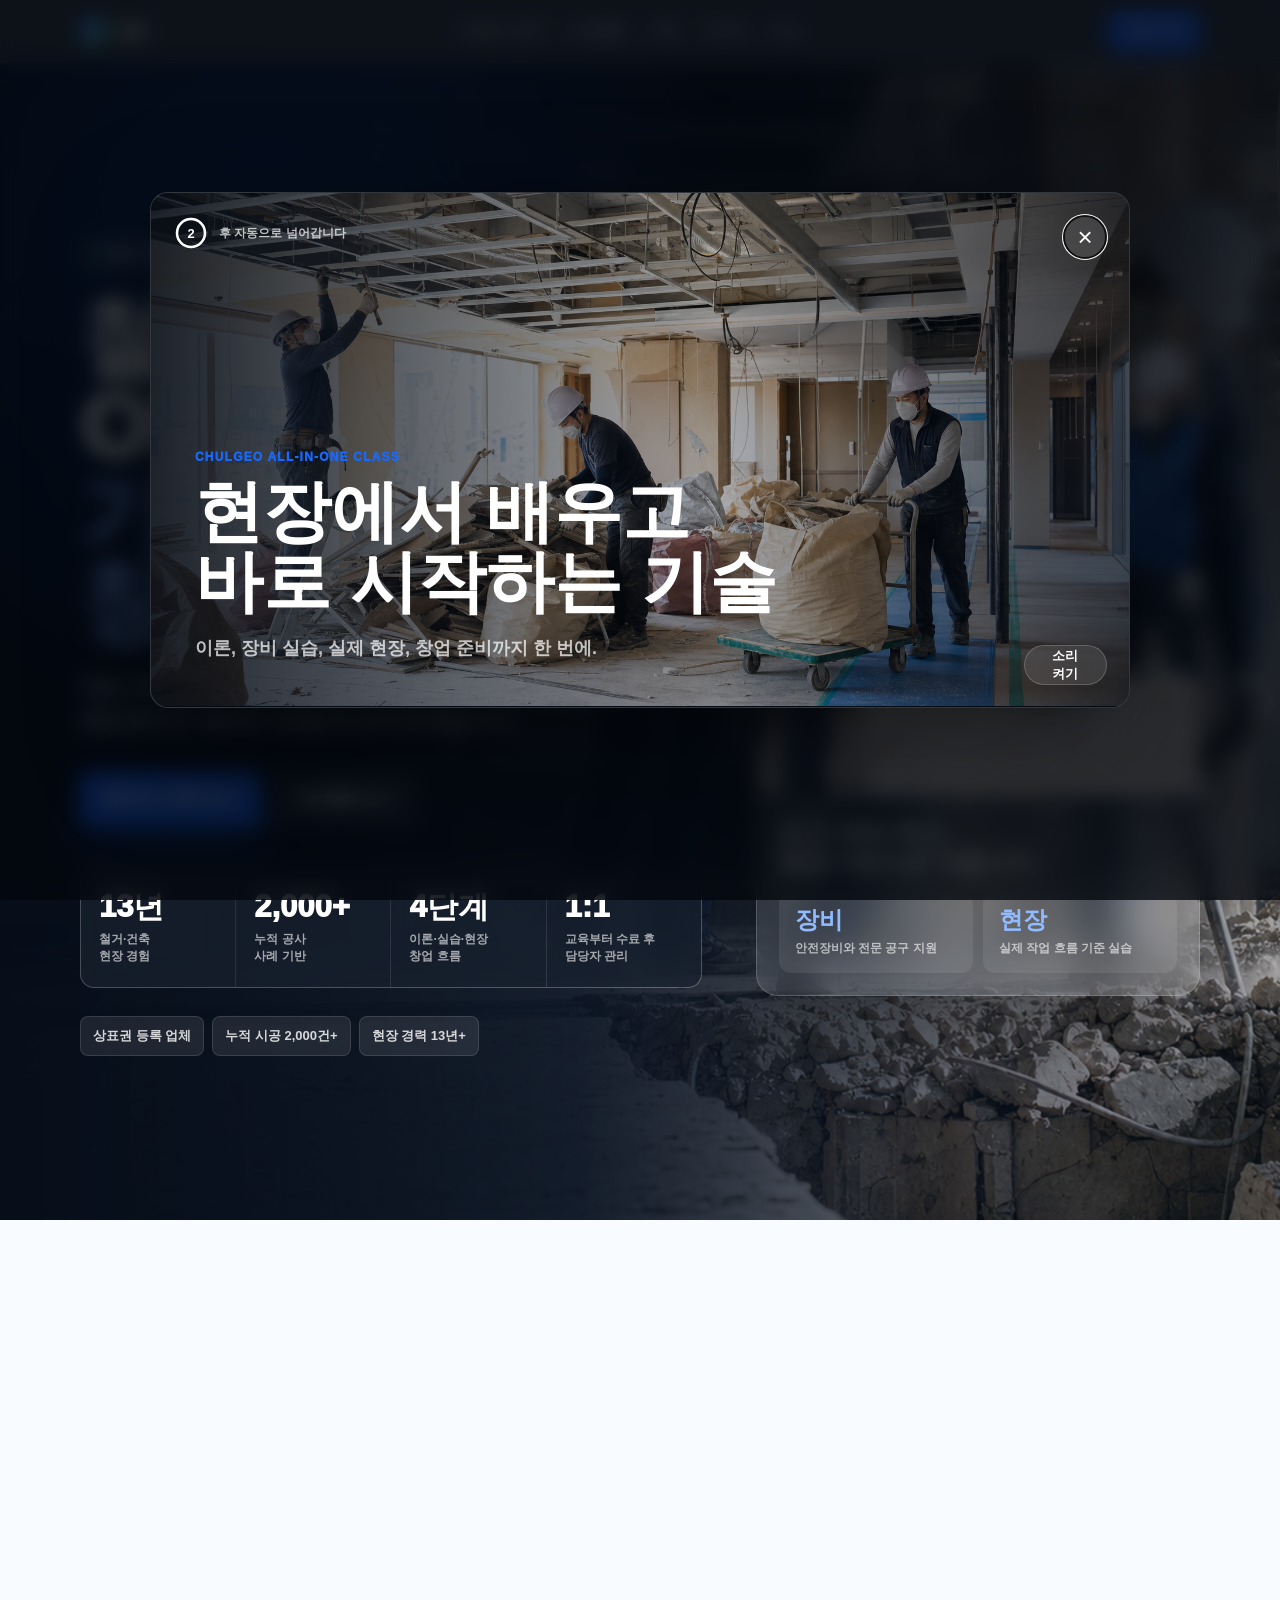
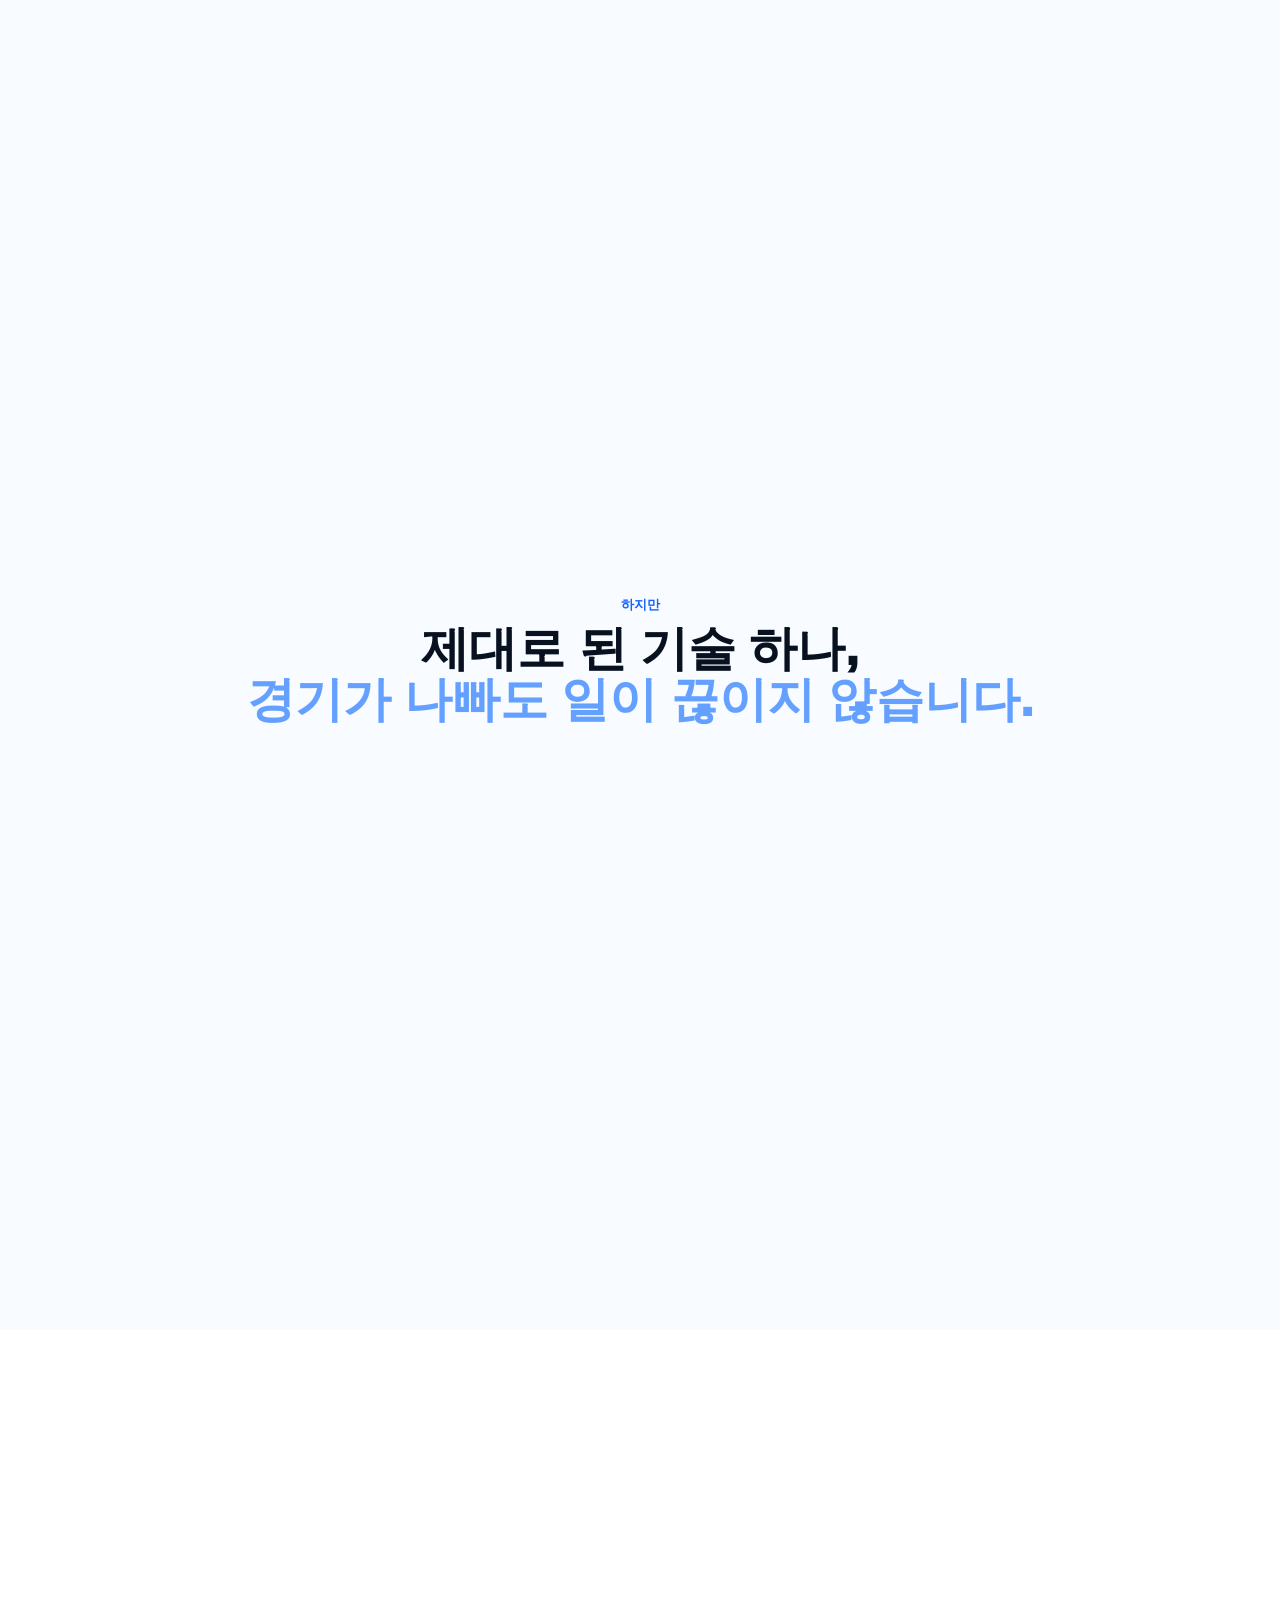
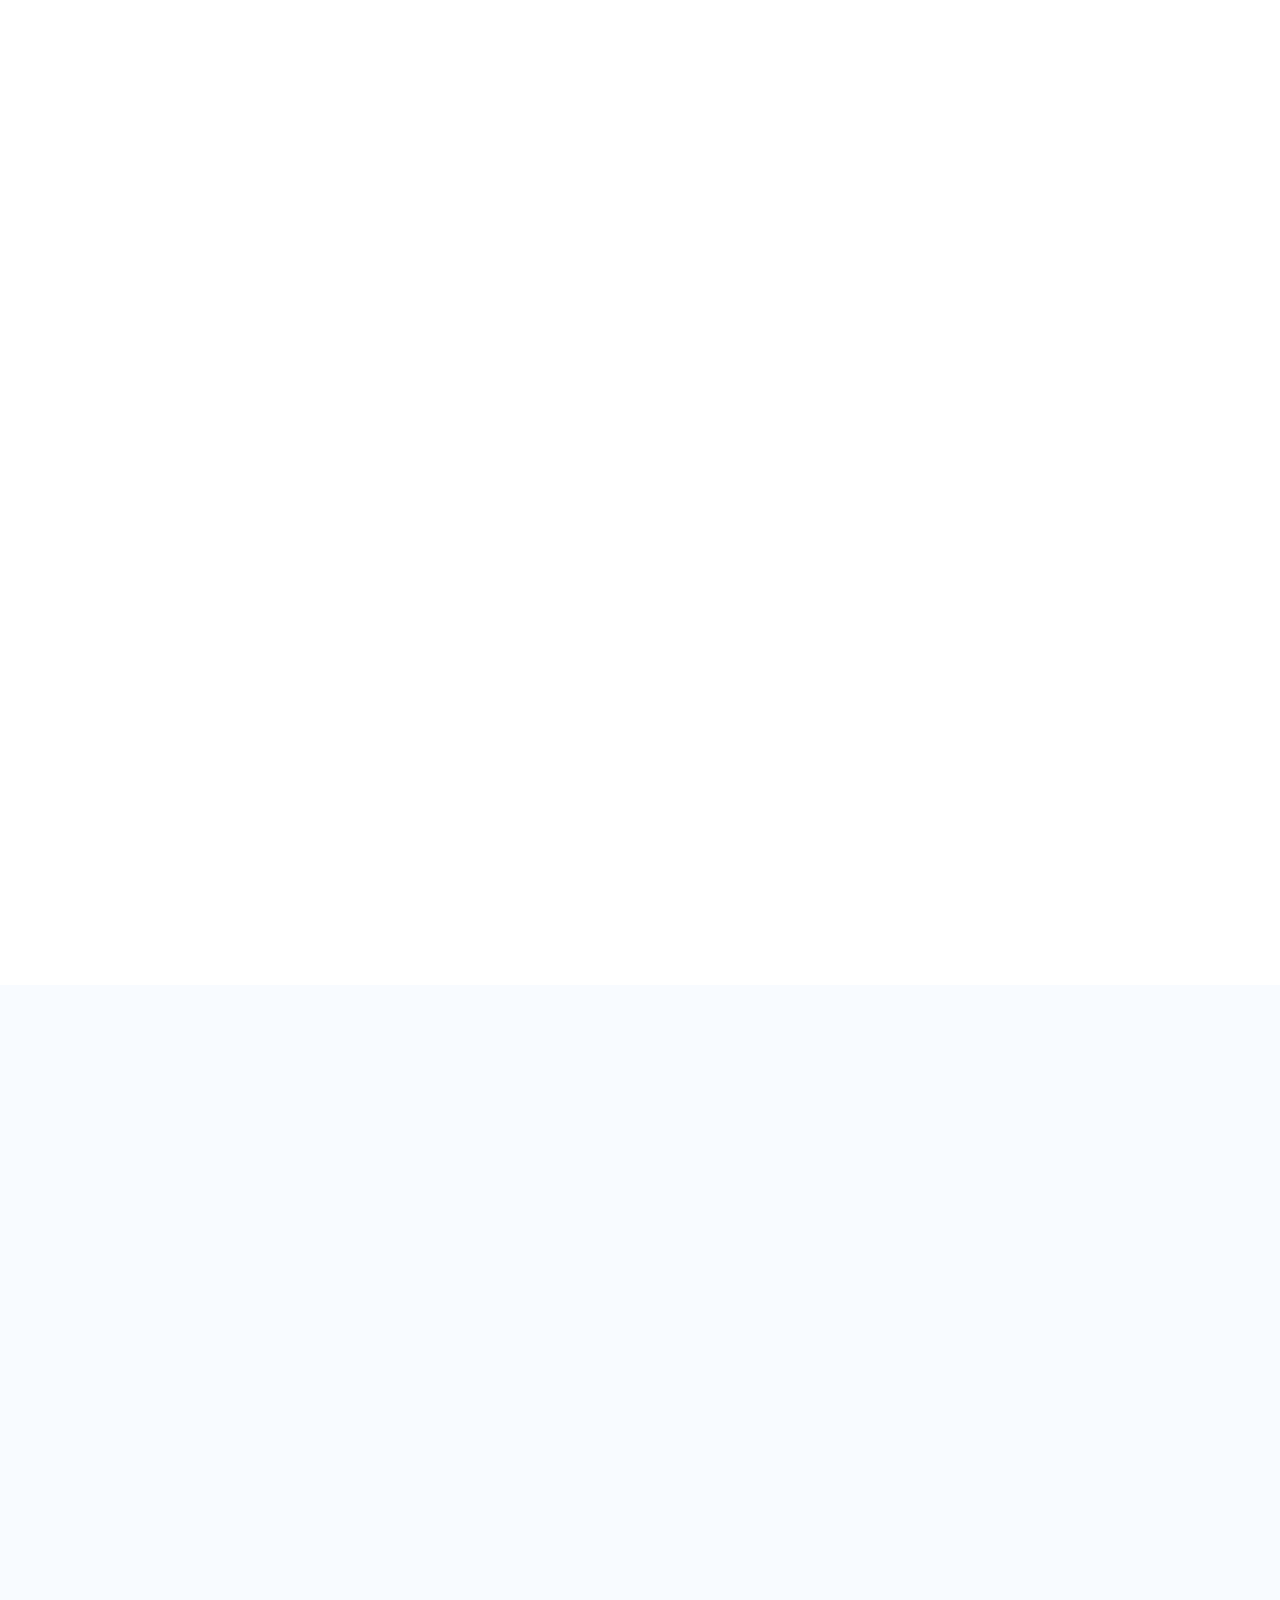
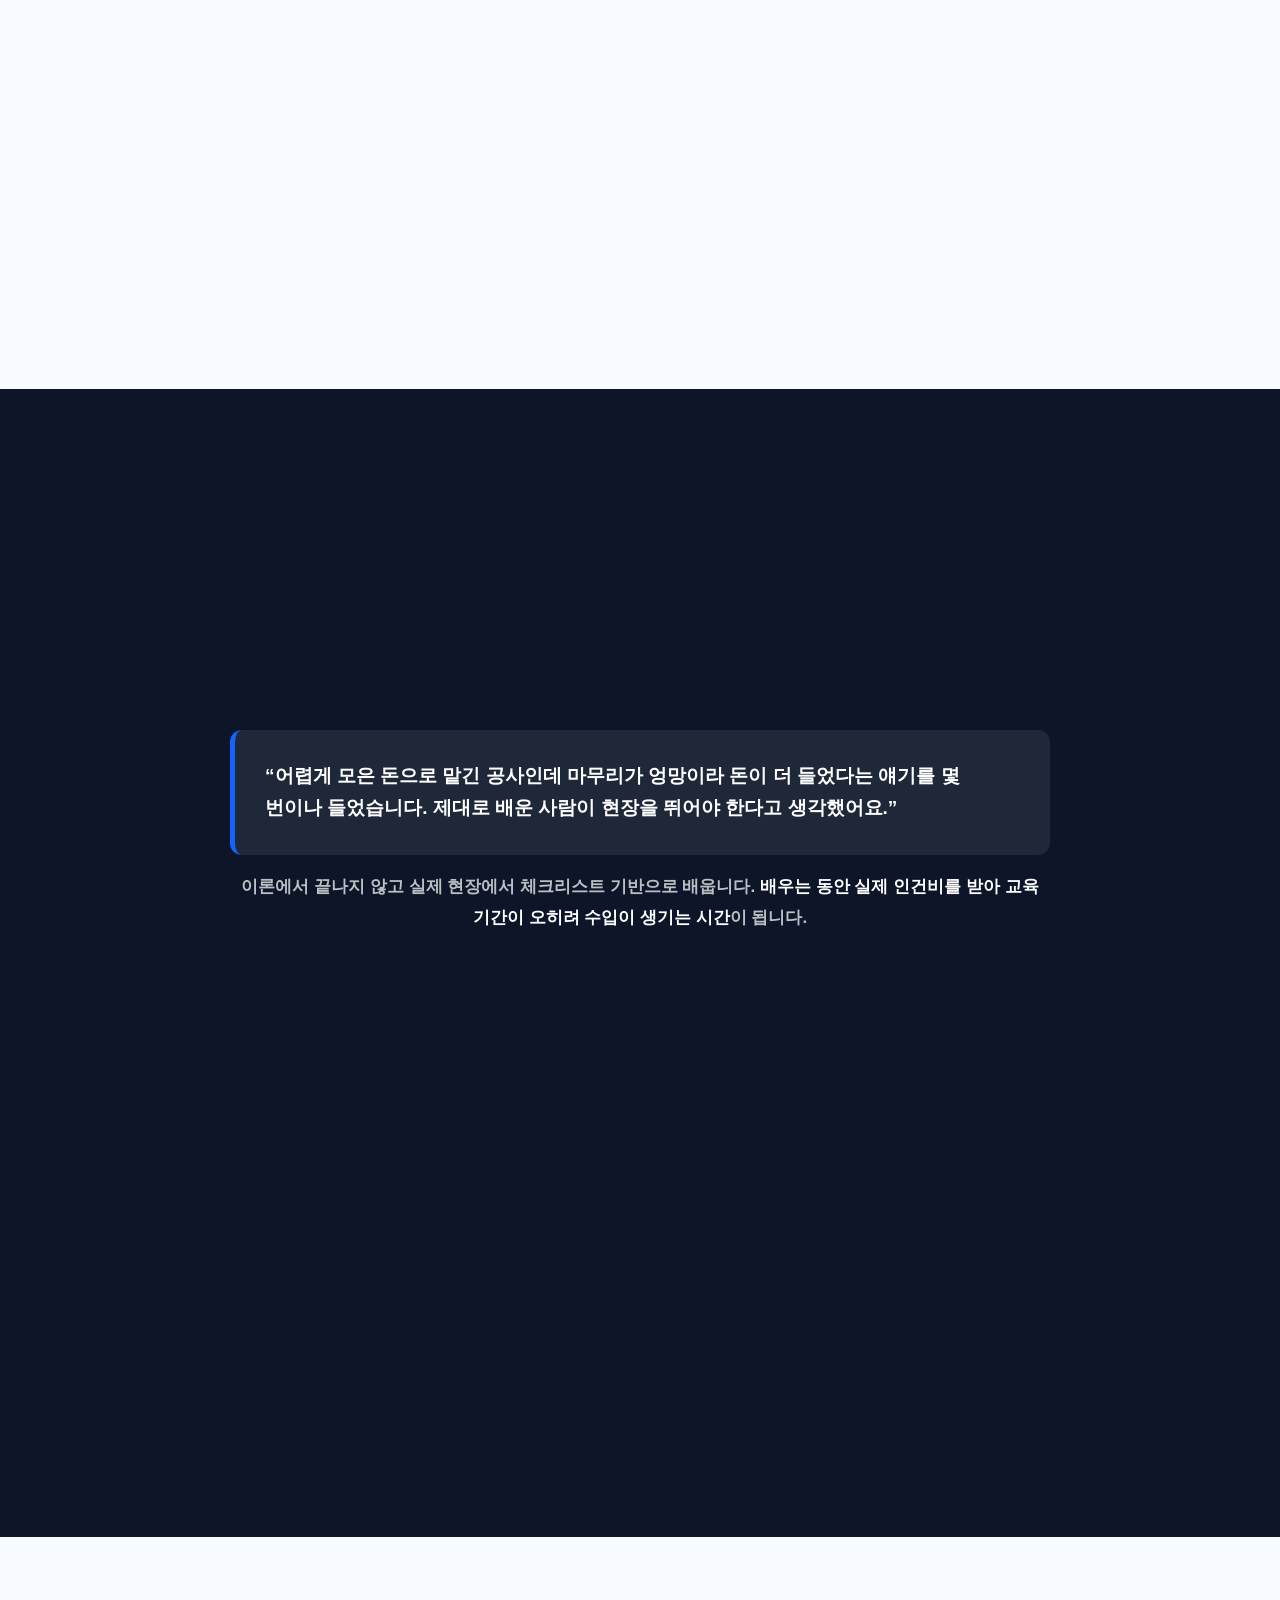
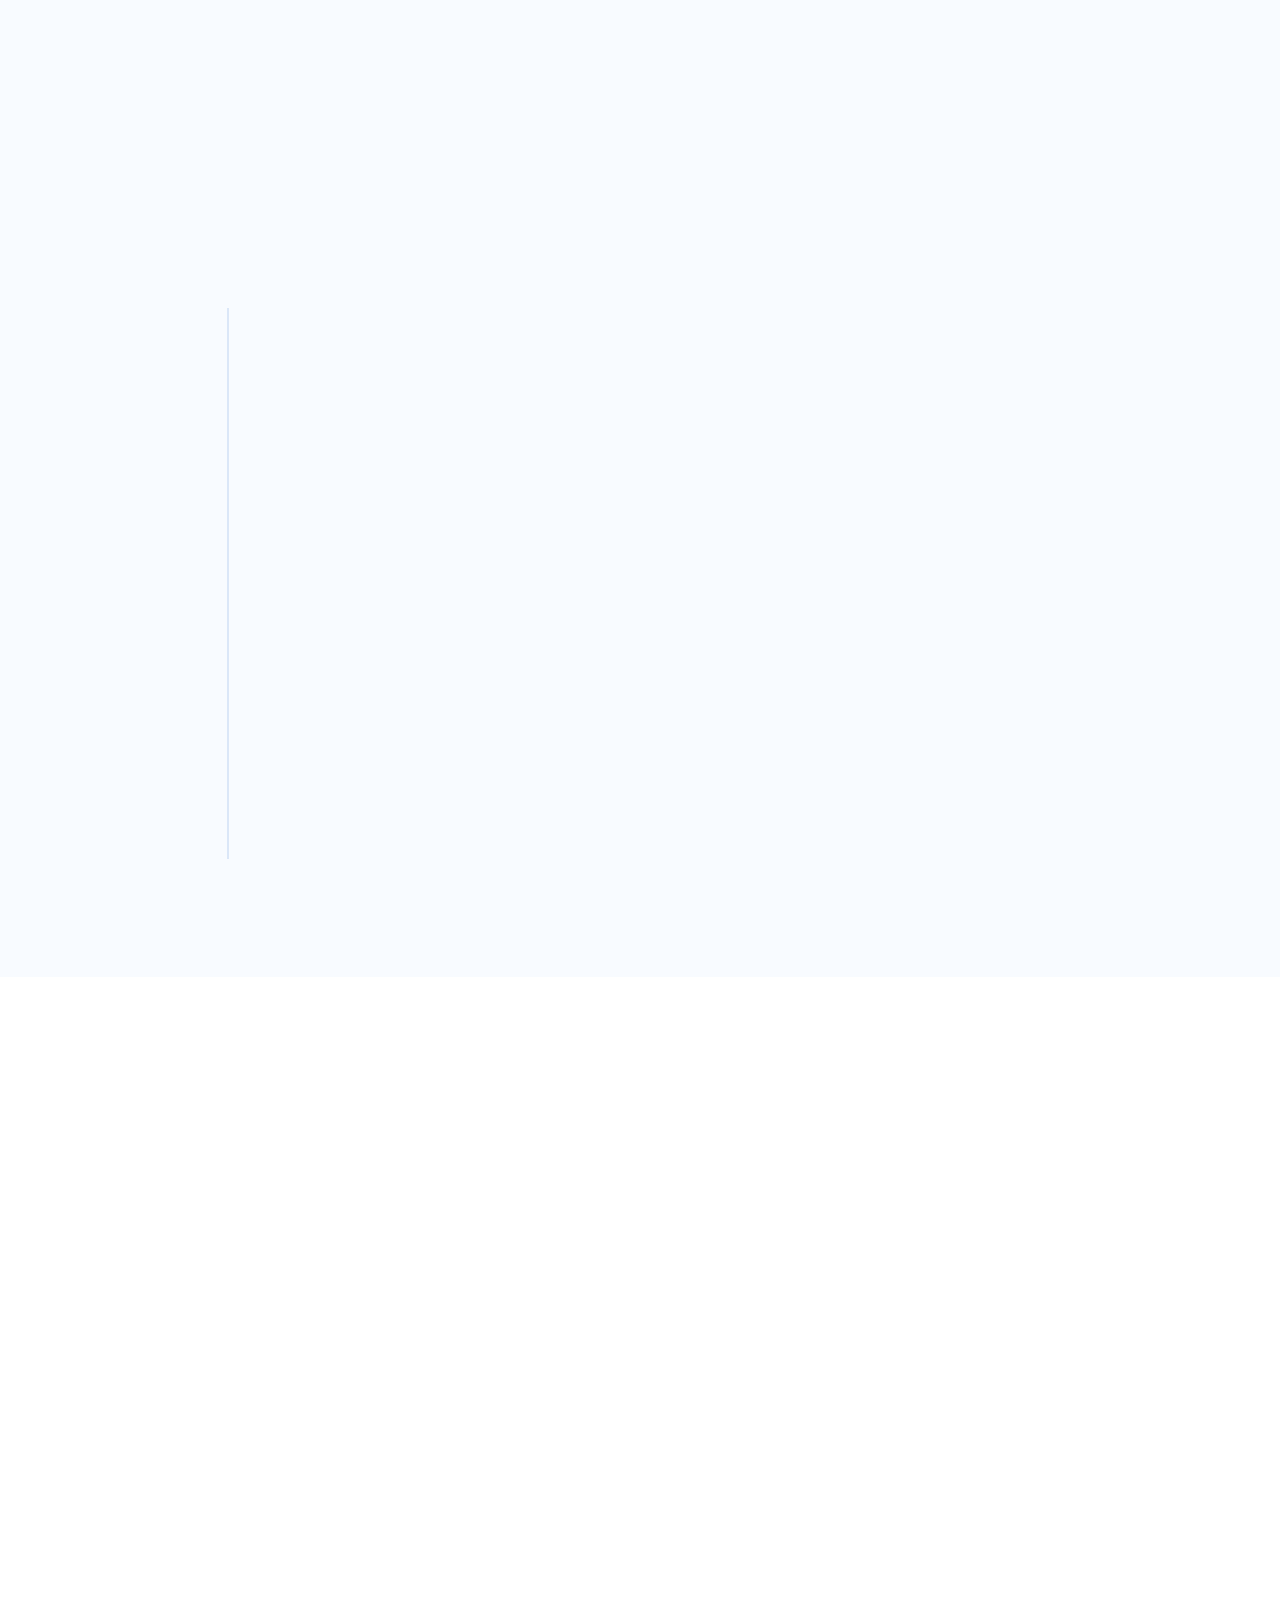
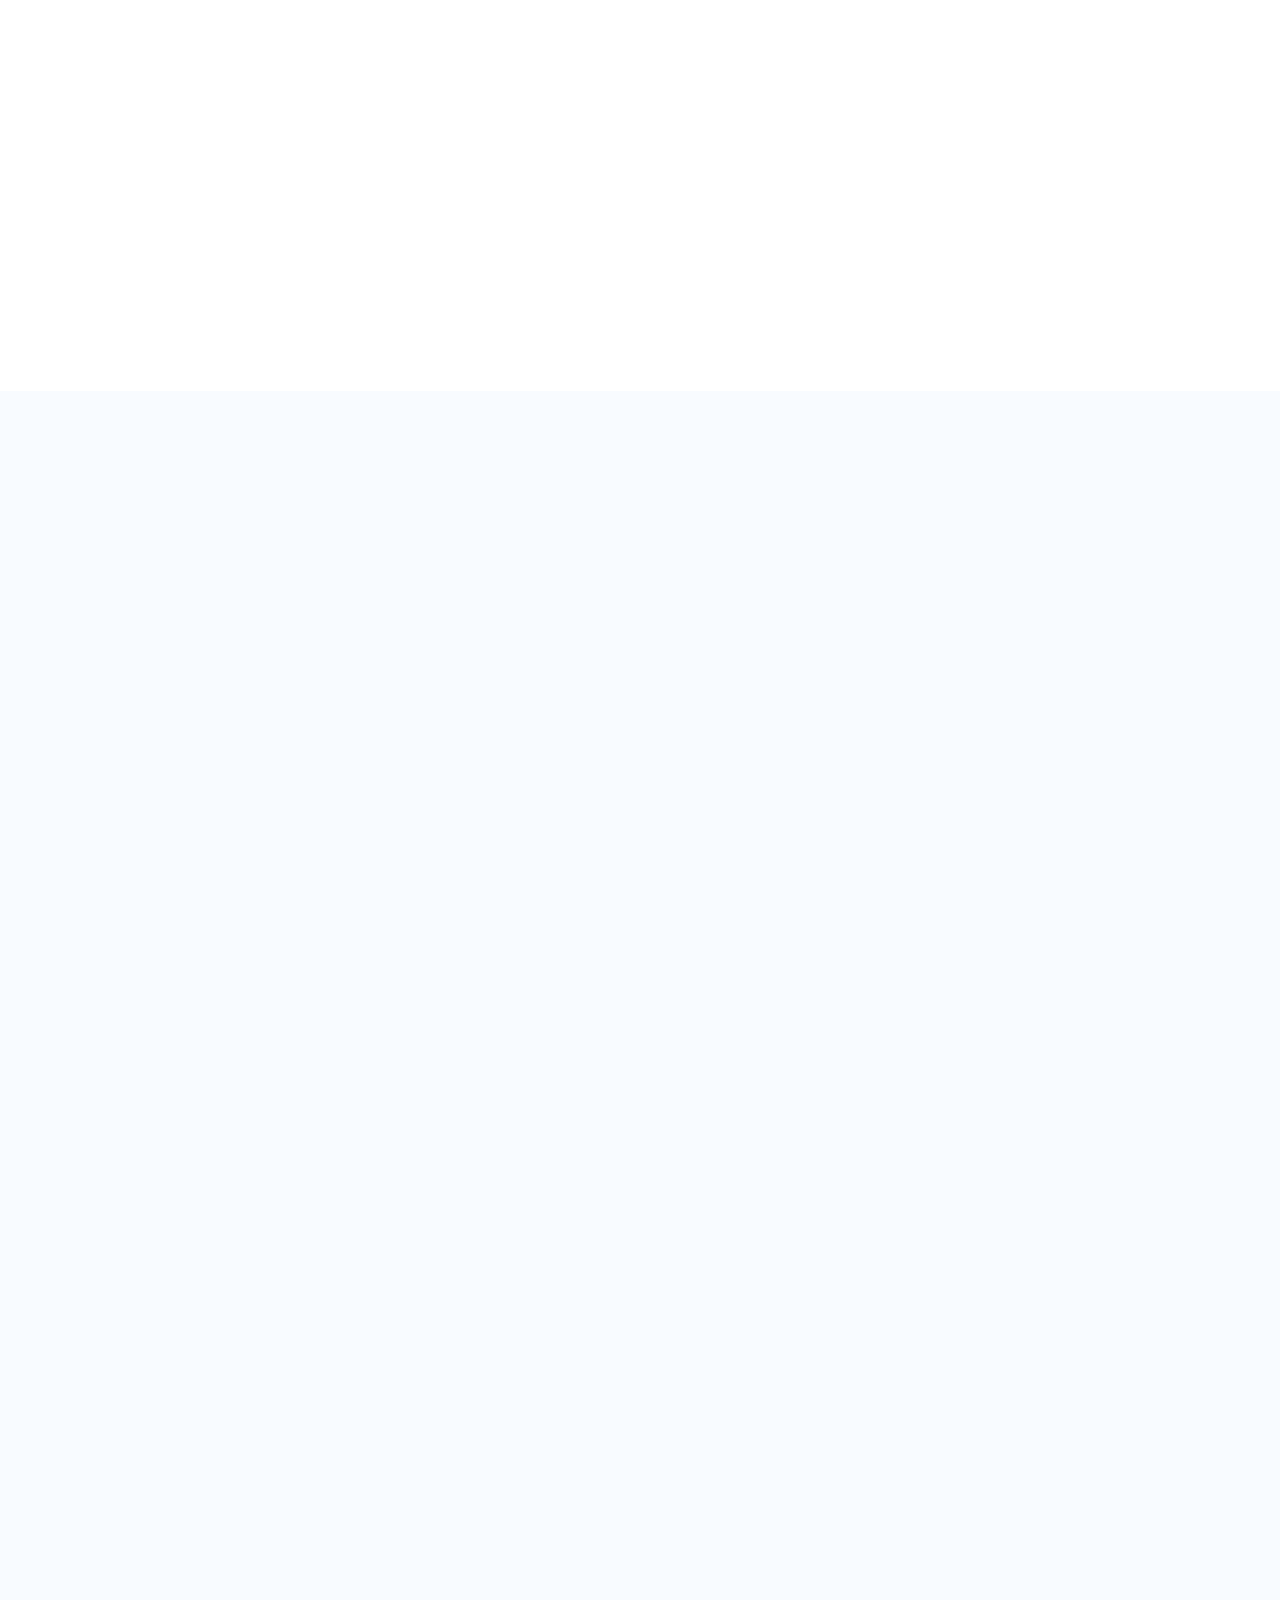
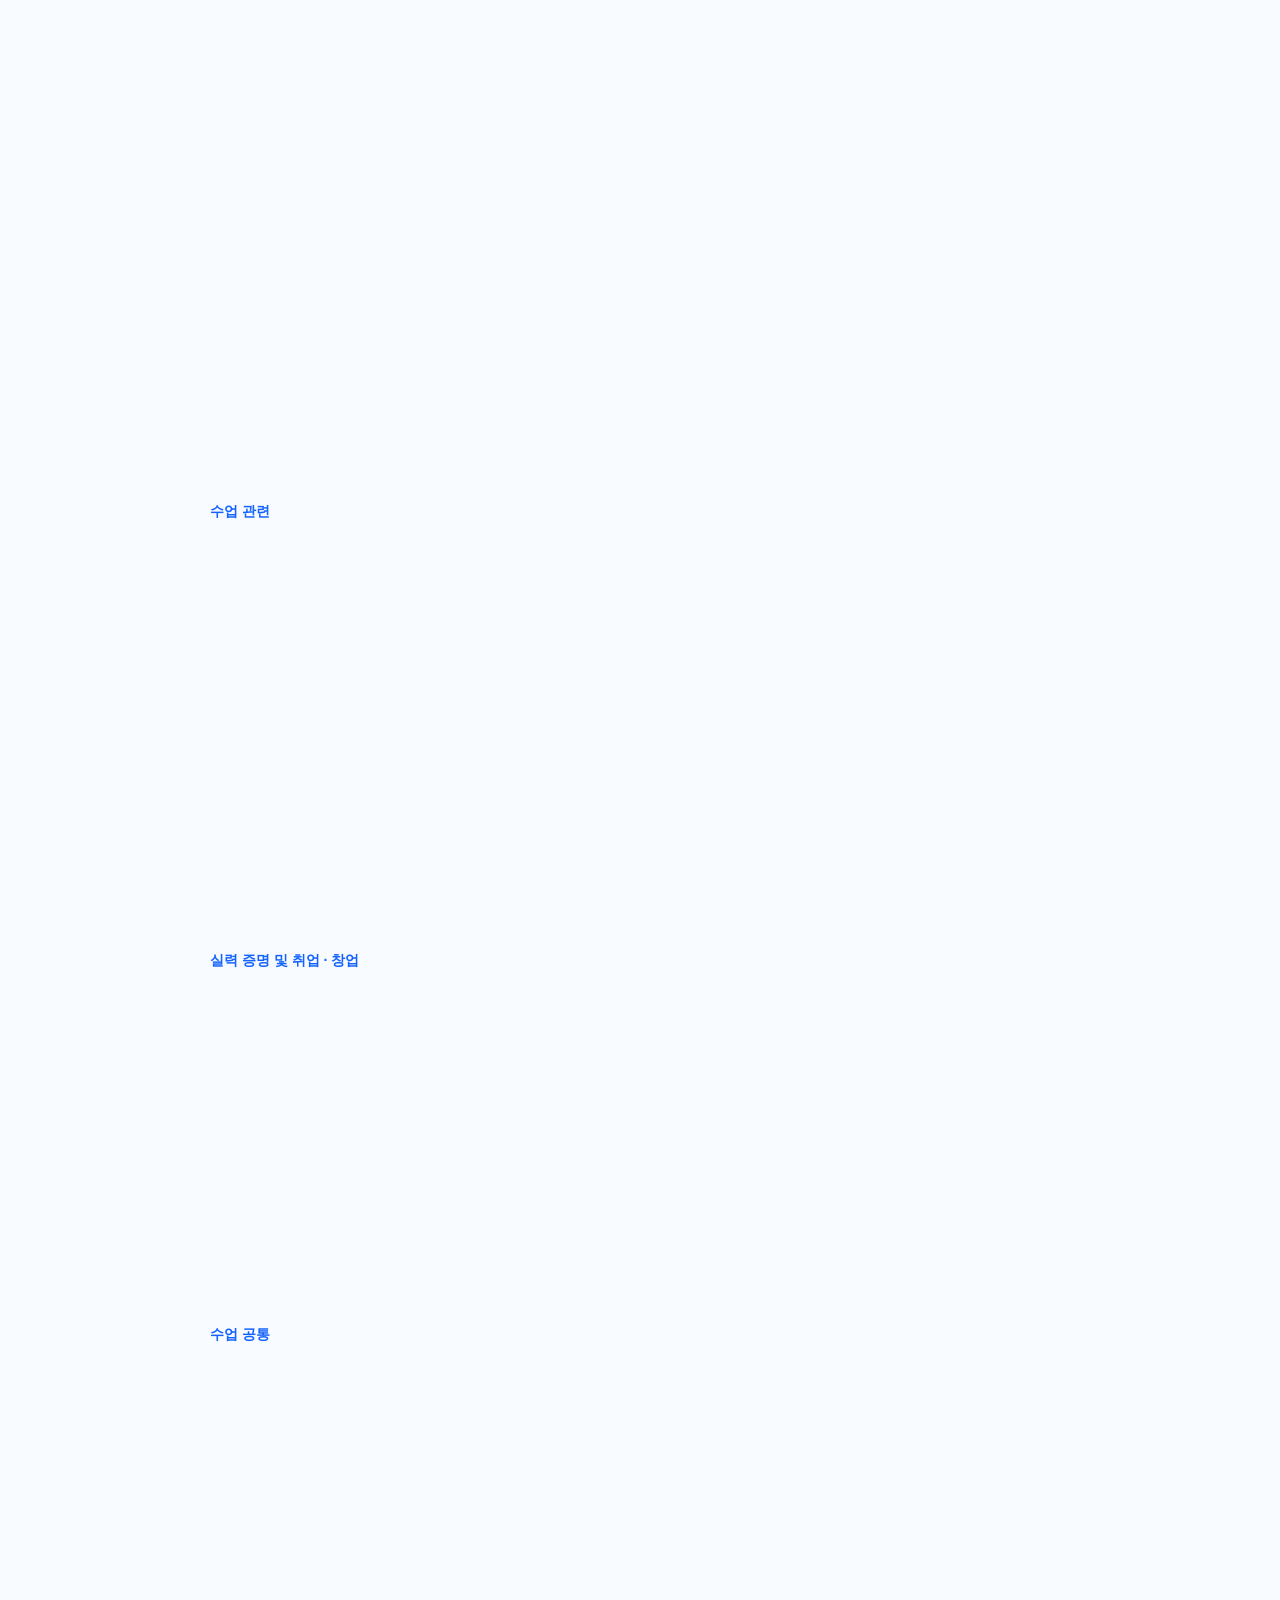
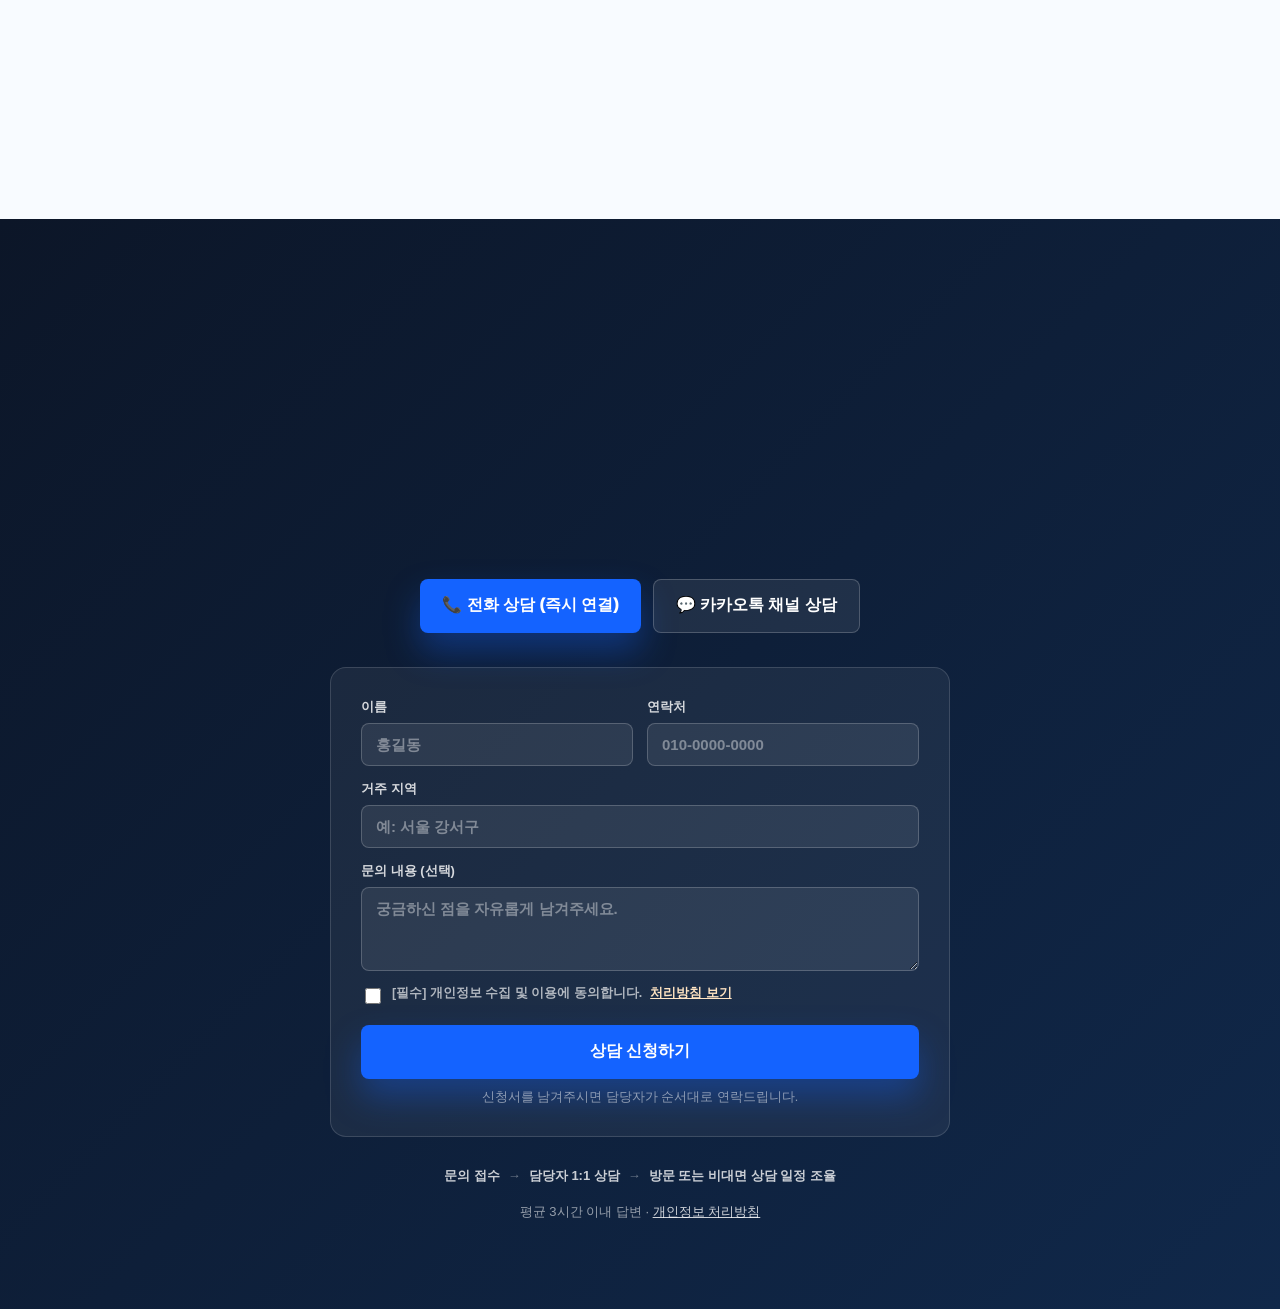
<file: chulgeo-v9/index.html>
<!doctype html>
<html lang="ko">
<head>
  <meta charset="utf-8">
  <meta name="viewport" content="width=device-width, initial-scale=1">
  <title>철거 ALL-IN-ONE 클래스</title>
  <meta name="description" content="철거 창업을 처음부터 현장 운영까지 한&nbsp;번에 배우는 올인원 클래스 랜딩 페이지">
  <style>
    :root {
      color-scheme: light;
      --ink: #07111f;
      --navy: #0c1628;
      --navy-2: #13223a;
      --blue: #1463ff;
      --sky: #eaf2ff;
      --mint: #24c6a3;
      --orange: #ff9f1a;
      --paper: #f8fbff;
      --line: #dce6f3;
      --muted: #66758c;
      --white: #ffffff;
      --shadow: 0 24px 70px rgba(8, 24, 52, .14);
    }

    * { box-sizing: border-box; }

    html {
      scroll-behavior: smooth;
    }

    body {
      margin: 0;
      font-family: -apple-system, BlinkMacSystemFont, "Segoe UI", "Pretendard", "Noto Sans KR", sans-serif;
      color: var(--ink);
      background: var(--white);
      letter-spacing: 0;
    }

    a {
      color: inherit;
      text-decoration: none;
    }

    .shell {
      width: min(1120px, calc(100% - 40px));
      margin: 0 auto;
    }

    .nav {
      position: sticky;
      top: 0;
      z-index: 20;
      background: rgba(7, 17, 31, .92);
      backdrop-filter: blur(18px);
      border-bottom: 1px solid rgba(255, 255, 255, .08);
    }

    .nav-inner {
      min-height: 62px;
      display: flex;
      align-items: center;
      justify-content: space-between;
      gap: 22px;
    }

    .brand {
      display: flex;
      align-items: center;
      gap: 10px;
      color: var(--white);
      font-weight: 900;
    }

    .brand-mark {
      width: 26px;
      height: 26px;
      border-radius: 8px;
      display: grid;
      place-items: center;
      background: linear-gradient(135deg, var(--blue), var(--mint));
      color: var(--white);
      font-size: 15px;
    }

    .nav-links {
      display: flex;
      align-items: center;
      gap: 24px;
      color: rgba(255, 255, 255, .72);
      font-size: 14px;
      font-weight: 700;
    }

    .nav-cta {
      display: inline-flex;
      align-items: center;
      justify-content: center;
      height: 38px;
      padding: 0 16px;
      border-radius: 8px;
      background: var(--blue);
      color: var(--white);
      font-size: 14px;
      font-weight: 900;
      box-shadow: 0 12px 24px rgba(20, 99, 255, .28);
    }

    .hero {
      position: relative;
      overflow: hidden;
      color: var(--white);
      background:
        linear-gradient(90deg, rgba(5, 13, 25, .96) 0%, rgba(7, 17, 31, .88) 44%, rgba(7, 17, 31, .24) 78%, rgba(7, 17, 31, .08) 100%),
        url("assets/hero-worksite.png") center / cover;
    }

    .hero::after {
      display: none;
    }

    .hero-grid {
      position: relative;
      z-index: 1;
      min-height: 720px;
      display: grid;
      grid-template-columns: minmax(0, 760px);
      align-items: center;
      gap: 54px;
      padding: 84px 0 72px;
    }

    .badge {
      display: inline-flex;
      align-items: center;
      gap: 8px;
      min-height: 34px;
      padding: 0 12px;
      border: 1px solid rgba(255, 255, 255, .16);
      border-radius: 999px;
      background: rgba(255, 255, 255, .08);
      color: #dceaff;
      font-size: 13px;
      font-weight: 800;
    }

    .dot {
      width: 8px;
      height: 8px;
      border-radius: 999px;
      background: var(--mint);
      box-shadow: 0 0 0 6px rgba(36, 198, 163, .14);
    }

    h1, h2, h3, p {
      margin: 0;
    }

    h1 {
      margin-top: 22px;
      max-width: 720px;
      font-size: clamp(44px, 7vw, 86px);
      line-height: .98;
      font-weight: 950;
    }

    .blue-text {
      color: #63a0ff;
    }

    .hero-copy {
      margin-top: 26px;
      max-width: 610px;
      color: rgba(255, 255, 255, .78);
      font-size: 19px;
      line-height: 1.72;
      font-weight: 600;
    }

    .hero-actions {
      display: flex;
      flex-wrap: wrap;
      gap: 12px;
      margin-top: 34px;
    }

    .btn {
      display: inline-flex;
      align-items: center;
      justify-content: center;
      gap: 8px;
      min-height: 54px;
      padding: 0 22px;
      border: 0;
      border-radius: 8px;
      font: inherit;
      font-weight: 950;
      cursor: pointer;
      transition: transform .2s ease, box-shadow .2s ease, background .2s ease;
    }

    .btn:hover {
      transform: translateY(-2px);
    }

    .btn-primary {
      background: var(--blue);
      color: var(--white);
      box-shadow: 0 18px 34px rgba(20, 99, 255, .34);
    }

    .btn-dark {
      background: var(--navy);
      color: var(--white);
    }

    .btn-ghost {
      border: 1px solid rgba(255, 255, 255, .2);
      background: rgba(255, 255, 255, .08);
      color: var(--white);
    }

    .trust-row {
      display: flex;
      flex-wrap: wrap;
      gap: 8px;
      margin-top: 28px;
    }

    .trust-chip {
      padding: 10px 12px;
      border-radius: 8px;
      background: rgba(255, 255, 255, .09);
      border: 1px solid rgba(255, 255, 255, .12);
      color: rgba(255, 255, 255, .82);
      font-size: 13px;
      font-weight: 800;
    }

    .hero-panel {
      display: none;
      border-radius: 18px;
      padding: 20px;
      background: rgba(255, 255, 255, .1);
      border: 1px solid rgba(255, 255, 255, .14);
      box-shadow: var(--shadow);
    }

    .proof-card {
      border-radius: 14px;
      overflow: hidden;
      background: var(--white);
      color: var(--ink);
    }

    .proof-top {
      min-height: 210px;
      display: grid;
      place-items: center;
      padding: 28px;
      text-align: center;
      background: linear-gradient(135deg, #0d1d35, #172b4b);
      color: var(--white);
    }

    .proof-top strong {
      display: block;
      margin-top: 12px;
      font-size: 26px;
      line-height: 1.24;
    }

    .play {
      width: 58px;
      height: 58px;
      border-radius: 999px;
      display: grid;
      place-items: center;
      background: var(--blue);
      box-shadow: 0 18px 34px rgba(20, 99, 255, .32);
      font-size: 24px;
    }

    .proof-body {
      display: grid;
      grid-template-columns: repeat(3, 1fr);
      gap: 1px;
      background: var(--line);
    }

    .proof-stat {
      padding: 20px;
      background: var(--white);
    }

    .proof-stat b {
      display: block;
      color: var(--blue);
      font-size: 28px;
      line-height: 1;
    }

    .proof-stat span {
      display: block;
      margin-top: 8px;
      color: var(--muted);
      font-size: 13px;
      line-height: 1.45;
      font-weight: 700;
    }

    section {
      padding: 88px 0;
    }

    .section-head {
      max-width: 720px;
      margin: 0 auto 42px;
      text-align: center;
    }

    .eyebrow {
      color: var(--blue);
      font-size: 13px;
      font-weight: 950;
      text-transform: uppercase;
    }

    h2 {
      margin-top: 10px;
      font-size: clamp(32px, 4.5vw, 54px);
      line-height: 1.06;
      font-weight: 950;
    }

    .lead {
      margin-top: 18px;
      color: var(--muted);
      font-size: 18px;
      line-height: 1.74;
      font-weight: 650;
    }

    .pain {
      background: var(--paper);
    }

    .metric-grid {
      display: grid;
      grid-template-columns: repeat(3, 1fr);
      gap: 14px;
      max-width: 860px;
      margin: 0 auto;
    }

    .metric {
      min-height: 148px;
      padding: 24px;
      border: 1px solid var(--line);
      border-radius: 12px;
      background: var(--white);
      box-shadow: 0 16px 42px rgba(7, 17, 31, .06);
      display: flex;
      flex-direction: column;
      align-items: center;
      justify-content: center;
      text-align: center;
    }

    .metric b {
      color: var(--blue);
      font-size: 34px;
      line-height: 1;
    }

    .metric span {
      display: block;
      margin-top: 12px;
      color: var(--muted);
      line-height: 1.55;
      font-weight: 750;
    }

    .split {
      display: grid;
      grid-template-columns: .95fr 1.05fr;
      align-items: center;
      gap: 48px;
    }

    .quote {
      padding: 30px;
      border-left: 5px solid var(--blue);
      border-radius: 12px;
      background: var(--sky);
      color: #1e3b68;
      font-size: 19px;
      line-height: 1.72;
      font-weight: 850;
    }

    .story-list {
      display: grid;
      gap: 12px;
      margin-top: 24px;
    }

    .narrative {
      max-width: 820px;
      margin: 0 auto;
      text-align: center;
    }

    .narrative p {
      margin-top: 16px;
      color: var(--muted);
      font-size: 17px;
      line-height: 1.85;
      font-weight: 650;
    }

    .media-card {
      max-width: 820px;
      margin: 38px auto 0;
      overflow: hidden;
      border: 1px solid var(--line);
      border-radius: 14px;
      background: var(--white);
      box-shadow: 0 20px 52px rgba(7, 17, 31, .08);
    }

    .media-stage {
      min-height: 250px;
      display: grid;
      place-items: center;
      padding: 34px;
      text-align: center;
      color: var(--white);
      background: linear-gradient(135deg, #0b1729, #172b4a);
    }

    .media-stage .icon {
      display: block;
      margin-bottom: 16px;
      font-size: 42px;
    }

    .media-stage strong {
      font-size: 22px;
      line-height: 1.4;
    }

    .media-stage small {
      display: block;
      margin-top: 8px;
      color: rgba(255, 255, 255, .65);
      font-weight: 750;
    }

    .media-caption {
      padding: 14px 18px;
      color: var(--muted);
      font-size: 13px;
      font-weight: 700;
    }

    .media-photo {
      display: block;
      width: 100%;
      aspect-ratio: 16 / 8.4;
      object-fit: cover;
    }

    .photo-split {
      display: grid;
      grid-template-columns: 1.05fr .95fr;
      gap: 34px;
      align-items: center;
      max-width: 1040px;
      margin: 0 auto;
    }

    .photo-split img {
      display: block;
      width: 100%;
      aspect-ratio: 4 / 3;
      object-fit: cover;
      border-radius: 12px;
      box-shadow: var(--shadow);
    }

    .compact-copy h2 {
      font-size: clamp(31px, 4vw, 48px);
    }

    .compact-copy p {
      margin-top: 16px;
      color: var(--muted);
      line-height: 1.75;
      font-weight: 650;
    }

    .story-item {
      display: grid;
      grid-template-columns: 88px 1fr;
      gap: 18px;
      padding: 18px;
      border: 1px solid var(--line);
      border-radius: 12px;
      background: var(--white);
    }

    .story-item time {
      color: var(--blue);
      font-weight: 950;
    }

    .story-item p {
      color: var(--muted);
      line-height: 1.55;
      font-weight: 700;
    }

    .dark-band {
      background: var(--navy);
      color: var(--white);
    }

    .dark-band .lead {
      color: rgba(255, 255, 255, .72);
    }

    .reason-grid,
    .support-grid {
      display: grid;
      grid-template-columns: repeat(3, 1fr);
      gap: 14px;
    }

    .reason-grid.four {
      grid-template-columns: repeat(2, 1fr);
      max-width: 920px;
      margin-left: auto;
      margin-right: auto;
    }

    .tile {
      min-height: 180px;
      padding: 24px;
      border-radius: 12px;
      background: var(--white);
      border: 1px solid var(--line);
      box-shadow: 0 18px 48px rgba(7, 17, 31, .06);
    }

    .dark-band .tile {
      background: rgba(255, 255, 255, .08);
      border-color: rgba(255, 255, 255, .12);
    }

    .tile .icon {
      width: 42px;
      height: 42px;
      display: grid;
      place-items: center;
      border-radius: 10px;
      background: var(--sky);
      color: var(--blue);
      font-size: 21px;
    }

    .tile h3 {
      margin-top: 18px;
      font-size: 20px;
      line-height: 1.28;
    }

    .tile p {
      margin-top: 10px;
      color: var(--muted);
      line-height: 1.62;
      font-weight: 650;
    }

    .dark-band .tile p {
      color: rgba(255, 255, 255, .68);
    }

    .curriculum {
      background: var(--paper);
    }

    .timeline {
      max-width: 920px;
      margin: 0 auto;
      display: grid;
      gap: 14px;
    }

    .week {
      display: grid;
      grid-template-columns: 64px 1fr auto;
      align-items: center;
      gap: 20px;
      padding: 20px;
      border-radius: 12px;
      background: var(--white);
      border: 1px solid var(--line);
    }

    .week-label {
      display: grid;
      place-items: center;
      width: 56px;
      height: 56px;
      border-radius: 50%;
      background: var(--blue);
      color: var(--white);
      font-size: 18px;
      font-weight: 950;
      box-shadow: 0 10px 24px rgba(20, 99, 255, .22);
    }

    .week-meta {
      display: block;
      margin-bottom: 5px;
      color: var(--blue);
      font-size: 12px;
      font-weight: 900;
    }

    .week h3 {
      font-size: 20px;
    }

    .week p {
      margin-top: 7px;
      color: var(--muted);
      line-height: 1.58;
      font-weight: 650;
    }

    .tag-row {
      display: flex;
      flex-wrap: wrap;
      justify-content: flex-end;
      gap: 6px;
    }

    .tag {
      padding: 7px 9px;
      border-radius: 999px;
      background: var(--sky);
      color: #25558f;
      font-size: 12px;
      font-weight: 850;
    }

    .pricing-wrap {
      display: grid;
      grid-template-columns: .9fr 1.1fr;
      gap: 18px;
      align-items: stretch;
      max-width: 980px;
      margin: 0 auto;
    }

    .price-card {
      padding: 30px;
      border-radius: 14px;
      border: 1px solid var(--line);
      background: var(--white);
      box-shadow: var(--shadow);
    }

    .price-card.featured {
      border: 2px solid var(--blue);
      position: relative;
    }

    .price-card h3 {
      font-size: 25px;
    }

    .price {
      margin-top: 20px;
      display: flex;
      align-items: flex-end;
      gap: 8px;
    }

    .price strong {
      font-size: 48px;
      line-height: .9;
      color: var(--blue);
    }

    .price span {
      color: var(--muted);
      font-weight: 800;
    }

    .checklist {
      margin: 24px 0 0;
      padding: 0;
      list-style: none;
      display: grid;
      gap: 12px;
    }

    .checklist li {
      display: flex;
      gap: 10px;
      color: #31435c;
      line-height: 1.55;
      font-weight: 750;
    }

    .checklist li::before {
      content: "✓";
      color: var(--mint);
      font-weight: 950;
    }

    .career-grid {
      display: grid;
      grid-template-columns: repeat(2, 1fr);
      gap: 16px;
      max-width: 920px;
      margin: 0 auto;
    }

    .career-card {
      padding: 28px;
      border: 1px solid var(--line);
      border-radius: 14px;
      background: var(--white);
      box-shadow: 0 18px 48px rgba(7, 17, 31, .06);
    }

    .career-card.featured {
      border: 2px solid var(--blue);
    }

    .career-card h3 {
      margin-top: 12px;
      font-size: 23px;
    }

    .career-card > p {
      margin-top: 9px;
      color: var(--muted);
      line-height: 1.6;
      font-weight: 650;
    }

    .data-strip {
      max-width: 920px;
      margin: 18px auto 0;
      padding: 24px;
      border: 1px solid var(--line);
      border-radius: 14px;
      background: #f5f8fc;
    }

    .data-strip > b {
      color: var(--blue);
      font-size: 13px;
    }

    .data-grid {
      display: grid;
      grid-template-columns: repeat(5, 1fr);
      gap: 14px;
      margin-top: 16px;
    }

    .data-grid strong {
      display: block;
      color: var(--navy);
      font-size: 22px;
    }

    .data-grid span {
      color: var(--muted);
      font-size: 12px;
      font-weight: 750;
    }

    .faq {
      background: var(--paper);
    }

    .faq-list {
      max-width: 860px;
      margin: 0 auto;
      display: grid;
      gap: 10px;
    }

    .faq-group-title {
      margin: 34px 0 12px;
      font-size: 14px;
      font-weight: 900;
      color: var(--blue);
    }

    .faq-group-title:first-child {
      margin-top: 0;
    }

    details {
      border: 1px solid var(--line);
      border-radius: 12px;
      background: var(--white);
      overflow: hidden;
    }

    summary {
      display: flex;
      justify-content: space-between;
      gap: 18px;
      padding: 20px 22px;
      cursor: pointer;
      font-weight: 900;
      list-style: none;
    }

    summary::-webkit-details-marker {
      display: none;
    }

    summary::after {
      content: "+";
      color: var(--blue);
      font-size: 20px;
    }

    details[open] summary::after {
      content: "-";
    }

    details p {
      padding: 0 22px 20px;
      color: var(--muted);
      line-height: 1.7;
      font-weight: 650;
    }

    .final-cta {
      padding: 76px 0;
      background: linear-gradient(135deg, var(--navy), #10284a);
      color: var(--white);
    }

    .final-box {
      display: flex;
      align-items: center;
      justify-content: space-between;
      gap: 28px;
    }

    .final-box h2 {
      font-size: clamp(30px, 4vw, 48px);
    }

    .final-box p {
      margin-top: 12px;
      color: rgba(255, 255, 255, .72);
      font-size: 17px;
      line-height: 1.65;
      font-weight: 650;
    }

    .contact-section {
      padding: 88px 0;
      background: linear-gradient(135deg, var(--navy), #10284a);
      color: var(--white);
    }

    .contact-section .section-head .lead {
      color: rgba(255, 255, 255, .74);
    }

    .contact-channels {
      display: flex;
      flex-wrap: wrap;
      justify-content: center;
      gap: 12px;
      margin-bottom: 34px;
    }

    .contact-wrap {
      max-width: 620px;
      margin: 0 auto;
      background: rgba(255, 255, 255, .06);
      border: 1px solid rgba(255, 255, 255, .14);
      border-radius: 16px;
      padding: 30px;
    }

    .contact-form {
      display: grid;
      gap: 14px;
    }

    .form-row {
      display: grid;
      grid-template-columns: 1fr 1fr;
      gap: 14px;
    }

    .contact-form label {
      display: grid;
      gap: 7px;
      font-size: 13px;
      font-weight: 800;
      color: rgba(255, 255, 255, .82);
    }

    .contact-form input,
    .contact-form textarea {
      border: 1px solid rgba(255, 255, 255, .2);
      background: rgba(255, 255, 255, .08);
      border-radius: 8px;
      padding: 12px 14px;
      color: var(--white);
      font: inherit;
      font-size: 15px;
    }

    .contact-form input::placeholder,
    .contact-form textarea::placeholder {
      color: rgba(255, 255, 255, .4);
    }

    .contact-form textarea {
      min-height: 84px;
      resize: vertical;
    }

    .consent {
      display: flex !important;
      flex-direction: row !important;
      align-items: flex-start;
      gap: 8px !important;
      font-size: 12.5px !important;
      font-weight: 650 !important;
      color: rgba(255, 255, 255, .66) !important;
    }

    .consent input {
      margin-top: 3px;
      flex: none;
      width: 16px;
      height: 16px;
    }

    .consent a {
      color: #ffe4c2;
      text-decoration: underline;
    }

    .contact-form .btn {
      width: 100%;
      margin-top: 4px;
    }

    .form-note {
      margin-top: 10px;
      font-size: 12.5px;
      color: rgba(255, 255, 255, .5);
      text-align: center;
    }

    .contact-steps {
      max-width: 620px;
      margin: 30px auto 0;
      display: flex;
      align-items: center;
      justify-content: center;
      flex-wrap: wrap;
      gap: 8px;
      font-size: 13px;
      font-weight: 800;
      color: rgba(255, 255, 255, .78);
    }

    .contact-steps span.step-arrow {
      color: rgba(255, 255, 255, .4);
      font-weight: 400;
    }

    .contact-meta {
      margin-top: 18px;
      text-align: center;
      font-size: 13px;
      color: rgba(255, 255, 255, .56);
    }

    .contact-meta a {
      color: rgba(255, 255, 255, .8);
      text-decoration: underline;
    }

    @media (max-width: 640px) {
      .form-row {
        grid-template-columns: 1fr;
      }
    }

    .sticky-cta {
      position: fixed;
      left: 0;
      right: 0;
      bottom: 0;
      z-index: 30;
      padding: 10px 16px;
      background: rgba(255, 255, 255, .92);
      border-top: 1px solid var(--line);
      backdrop-filter: blur(14px);
      display: none;
    }

    .sticky-cta .btn {
      width: 100%;
    }

    @media (max-width: 900px) {
      .nav-links {
        display: none;
      }

      .hero-grid,
      .split,
      .pricing-wrap,
      .photo-split {
        grid-template-columns: 1fr;
      }

      .hero-grid {
        min-height: auto;
        padding: 72px 0 54px;
      }

      .hero-panel {
        max-width: 620px;
      }

      .reason-grid,
      .support-grid,
      .metric-grid,
      .reason-grid.four,
      .career-grid {
        grid-template-columns: 1fr;
      }

      .data-grid {
        grid-template-columns: repeat(2, 1fr);
      }

      .week {
        grid-template-columns: 1fr;
      }

      .tag-row {
        justify-content: flex-start;
      }

      .final-box {
        align-items: flex-start;
        flex-direction: column;
      }
    }

    @media (max-width: 640px) {
      .shell {
        width: min(100% - 28px, 1120px);
      }

      section {
        padding: 72px 0;
      }

      .hero {
        background:
          linear-gradient(180deg, rgba(7, 17, 31, .94), rgba(7, 17, 31, .76)),
          url("assets/hero-worksite.png") 62% center / cover;
      }

      h1 {
        font-size: 46px;
      }

      .hero-copy,
      .lead {
        font-size: 16px;
      }

      .hero-actions .btn {
        width: 100%;
      }

      .proof-body {
        grid-template-columns: 1fr;
      }

      .story-item {
        grid-template-columns: 1fr;
      }

      .sticky-cta {
        display: block;
      }

      body {
        padding-bottom: 76px;
      }
    }

    /* V6: Wadiz-style editorial rhythm and opening media card */
    html {
      scroll-behavior: smooth;
    }

    body,
    button,
    a {
      word-break: keep-all;
      overflow-wrap: break-word;
    }

    body.modal-open {
      overflow: hidden;
    }

    section[id] {
      scroll-margin-top: 76px;
    }

    .intro-modal {
      position: fixed;
      inset: 0;
      z-index: 100;
      display: grid;
      place-items: center;
      padding: 24px;
      background: rgba(6, 13, 25, .76);
      backdrop-filter: blur(9px);
      transition: opacity .25s ease, visibility .25s ease;
    }

    .intro-modal[hidden] {
      display: none;
    }

    .intro-dialog {
      position: relative;
      width: min(92vw, 720px);
      overflow: hidden;
      border: 1px solid rgba(255, 255, 255, .2);
      border-radius: 8px;
      background: var(--white);
      box-shadow: 0 30px 90px rgba(0, 0, 0, .42);
    }

    .intro-close {
      position: absolute;
      top: 12px;
      right: 12px;
      z-index: 5;
      width: 40px;
      height: 40px;
      border: 1px solid rgba(255, 255, 255, .3);
      border-radius: 50%;
      background: rgba(7, 17, 31, .7);
      color: #fff;
      font-size: 25px;
      line-height: 1;
      cursor: pointer;
    }

    .intro-media {
      position: relative;
      aspect-ratio: 16 / 9;
      overflow: hidden;
      background: #0b1729;
    }

    .intro-slide {
      position: absolute;
      inset: 0;
      width: 100%;
      height: 100%;
      object-fit: cover;
      opacity: 0;
      transform: scale(1.02);
      transition: opacity .7s ease, transform 3.8s ease;
    }

    .intro-slide.active {
      opacity: 1;
      transform: scale(1.07);
    }

    .intro-shade {
      position: absolute;
      inset: 0;
      background: linear-gradient(180deg, rgba(7, 17, 31, .06), rgba(7, 17, 31, .86));
    }

    .intro-copy {
      position: absolute;
      left: 32px;
      right: 72px;
      bottom: 30px;
      color: #fff;
    }

    .intro-copy span {
      color: #92bbff;
      font-size: 12px;
      font-weight: 900;
    }

    .intro-copy strong {
      display: block;
      margin-top: 7px;
      font-size: clamp(25px, 4.6vw, 42px);
      line-height: 1.16;
      letter-spacing: 0;
    }

    .intro-play {
      position: absolute;
      inset: 50% auto auto 50%;
      z-index: 3;
      width: 68px;
      height: 68px;
      transform: translate(-50%, -50%);
      border: 0;
      border-radius: 50%;
      background: var(--blue);
      color: #fff;
      font-size: 25px;
      cursor: pointer;
      box-shadow: 0 16px 34px rgba(20, 99, 255, .4);
    }

    .intro-modal.playing .intro-play {
      opacity: 0;
      pointer-events: none;
    }

    .intro-progress {
      position: absolute;
      left: 0;
      bottom: 0;
      width: 0;
      height: 4px;
      background: var(--blue);
    }

    .intro-modal.playing .intro-progress {
      animation: introProgress 9s linear forwards;
    }

    @keyframes introProgress {
      to { width: 100%; }
    }

    .intro-stats {
      display: grid;
      grid-template-columns: repeat(3, 1fr);
    }

    .intro-stat {
      min-height: 118px;
      padding: 20px;
      border-right: 1px solid var(--line);
    }

    .intro-stat:last-child {
      border-right: 0;
    }

    .intro-stat b {
      display: block;
      color: var(--blue);
      font-size: 28px;
    }

    .intro-stat span {
      display: block;
      margin-top: 7px;
      color: var(--muted);
      font-size: 13px;
      line-height: 1.45;
      font-weight: 700;
    }

    .data-story {
      max-width: 940px;
      margin: 44px auto 0;
      padding: 32px;
      border: 1px solid var(--line);
      border-radius: 8px;
      background: #fff;
    }

    .data-story-head {
      display: flex;
      align-items: flex-end;
      justify-content: space-between;
      gap: 24px;
      margin-bottom: 26px;
    }

    .data-story-head h3 {
      font-size: 25px;
    }

    .data-story-head p {
      color: var(--muted);
      font-size: 13px;
      font-weight: 700;
    }

    .bar-chart {
      display: grid;
      gap: 15px;
    }

    .bar-row {
      display: grid;
      grid-template-columns: 110px 1fr 100px;
      align-items: center;
      gap: 14px;
      font-weight: 800;
    }

    .bar-track {
      height: 14px;
      overflow: hidden;
      border-radius: 3px;
      background: #edf2f8;
    }

    .bar-fill {
      display: block;
      height: 100%;
      border-radius: 3px;
      background: #9bb9e8;
    }

    .bar-row.highlight .bar-fill {
      background: var(--blue);
    }

    .bar-row strong {
      text-align: right;
      color: var(--navy);
    }

    .bar-row.highlight strong {
      color: var(--blue);
    }

    .evidence-gallery {
      display: grid;
      grid-template-columns: 1.35fr .65fr .9fr;
      gap: 10px;
      max-width: 1080px;
      margin: 44px auto 0;
    }

    .evidence-shot {
      position: relative;
      min-height: 260px;
      margin: 0;
      overflow: hidden;
      border-radius: 8px;
      background: #e8edf4;
    }

    .evidence-shot img {
      width: 100%;
      height: 100%;
      object-fit: cover;
    }

    .evidence-shot.vest img {
      object-position: center;
    }

    .evidence-label {
      position: absolute;
      left: 10px;
      bottom: 10px;
      padding: 8px 10px;
      border-radius: 5px;
      background: rgba(7, 17, 31, .84);
      color: #fff;
      font-size: 12px;
      font-weight: 800;
      backdrop-filter: blur(8px);
    }

    .before-after {
      display: grid;
      grid-template-columns: 1fr 48px 1fr;
      align-items: stretch;
      gap: 14px;
      max-width: 940px;
      margin: 38px auto 0;
    }

    .change-panel {
      padding: 28px;
      border: 1px solid var(--line);
      border-radius: 8px;
      background: #fff;
    }

    .change-panel.after {
      border-color: #98bbff;
      background: #f5f9ff;
    }

    .change-panel small {
      color: var(--muted);
      font-weight: 900;
    }

    .change-panel h3 {
      margin-top: 8px;
      font-size: 25px;
    }

    .change-list {
      display: grid;
      gap: 10px;
      margin-top: 18px;
      padding: 0;
      list-style: none;
      color: #40526c;
      font-weight: 700;
    }

    .change-arrow {
      display: grid;
      place-items: center;
      color: var(--blue);
      font-size: 28px;
      font-weight: 950;
    }

    .before-after + .career-grid {
      margin-top: 18px;
    }

    .tile,
    .metric,
    .week,
    .career-card,
    details,
    .media-card,
    .photo-split img,
    .data-strip {
      border-radius: 8px;
    }

    @media (max-width: 720px) {
      h1 br,
      h2 br,
      .lead br,
      .hero-copy br {
        display: none;
      }

      .intro-modal {
        align-items: center;
        padding: 12px;
      }

      .intro-dialog {
        width: 100%;
      }

      .intro-media {
        aspect-ratio: 4 / 5;
      }

      .intro-copy {
        left: 20px;
        right: 50px;
        bottom: 20px;
      }

      .intro-stats {
        grid-template-columns: 1fr;
      }

      .intro-stat {
        min-height: 0;
        padding: 14px 18px;
        border-right: 0;
        border-bottom: 1px solid var(--line);
      }

      .intro-stat:last-child {
        border-bottom: 0;
      }

      .intro-stat b,
      .intro-stat span {
        display: inline;
      }

      .intro-stat span {
        margin-left: 8px;
      }

      .data-story {
        padding: 22px 18px;
      }

      .data-story-head {
        align-items: flex-start;
        flex-direction: column;
        gap: 8px;
      }

      .bar-row {
        grid-template-columns: 72px 1fr;
        gap: 9px;
      }

      .bar-row strong {
        grid-column: 2;
        text-align: left;
        font-size: 13px;
      }

      .evidence-gallery {
        grid-template-columns: 1fr 1fr;
      }

      .evidence-shot:first-child {
        grid-column: 1 / -1;
      }

      .evidence-shot {
        min-height: 190px;
      }

      .before-after {
        grid-template-columns: 1fr;
      }

      .change-arrow {
        min-height: 34px;
        transform: rotate(90deg);
      }

      .week {
        grid-template-columns: 54px 1fr;
      }

      .week .tag-row {
        grid-column: 1 / -1;
      }
    }

    /* V7: full-screen real video and cleaner motion system */
    .page-progress {
      position: fixed;
      top: 0;
      left: 0;
      right: 0;
      z-index: 120;
      height: 3px;
      transform: scaleX(0);
      transform-origin: left;
      background: var(--blue);
      pointer-events: none;
    }

    .intro-modal {
      padding: 0;
      background: #05070b;
      backdrop-filter: none;
    }

    .intro-dialog {
      width: 100%;
      height: 100svh;
      border: 0;
      border-radius: 0;
      background: #05070b;
      box-shadow: none;
    }

    .intro-media {
      width: 100%;
      height: 100%;
      aspect-ratio: auto;
    }

    .intro-media video {
      display: block;
      width: 100%;
      height: 100%;
      object-fit: cover;
    }

    .intro-shade {
      background: linear-gradient(90deg, rgba(4, 9, 17, .86) 0%, rgba(4, 9, 17, .36) 58%, rgba(4, 9, 17, .08) 100%);
    }

    .intro-close {
      top: 26px;
      right: 28px;
      width: 48px;
      height: 48px;
      border-color: rgba(255, 255, 255, .32);
      background: rgba(5, 10, 18, .34);
      font-size: 29px;
      backdrop-filter: blur(14px);
      transition: transform .22s ease, background .22s ease;
    }

    .intro-close:hover {
      transform: rotate(90deg);
      background: rgba(5, 10, 18, .78);
    }

    .intro-copy {
      left: max(38px, calc((100vw - 1180px) / 2));
      right: auto;
      bottom: 150px;
      max-width: 720px;
    }

    .intro-copy span {
      color: #8fb8ff;
      font-size: 13px;
      letter-spacing: 0;
    }

    .intro-copy strong {
      max-width: 700px;
      font-size: 58px;
      line-height: 1.1;
      letter-spacing: 0;
    }

    .intro-copy p {
      margin-top: 18px;
      color: rgba(255, 255, 255, .74);
      font-size: 18px;
      font-weight: 700;
    }

    .intro-stats {
      position: absolute;
      left: 0;
      right: 0;
      bottom: 0;
      z-index: 4;
      border-top: 1px solid rgba(255, 255, 255, .18);
      background: rgba(5, 10, 18, .62);
      backdrop-filter: blur(18px);
    }

    .intro-stat {
      min-height: 112px;
      padding: 23px max(24px, calc((100vw - 1180px) / 6));
      border-color: rgba(255, 255, 255, .16);
    }

    .intro-stat b {
      color: #fff;
      font-size: 31px;
    }

    .intro-stat span {
      color: rgba(255, 255, 255, .62);
    }

    .intro-sound {
      position: absolute;
      right: 30px;
      bottom: 132px;
      z-index: 4;
      min-height: 40px;
      padding: 0 14px;
      border: 1px solid rgba(255, 255, 255, .28);
      border-radius: 999px;
      background: rgba(5, 10, 18, .35);
      color: #fff;
      font: inherit;
      font-size: 13px;
      font-weight: 800;
      cursor: pointer;
      backdrop-filter: blur(12px);
    }

    .intro-scroll {
      position: absolute;
      left: max(38px, calc((100vw - 1180px) / 2));
      bottom: 124px;
      z-index: 4;
      color: rgba(255, 255, 255, .56);
      font-size: 10px;
      font-weight: 900;
    }

    .intro-scroll span {
      display: inline-block;
      margin-left: 8px;
      animation: scrollCue 1.2s ease-in-out infinite alternate;
    }

    @keyframes scrollCue {
      to { transform: translateY(5px); }
    }

    /* V8: 5-second auto-close countdown ring */
    .intro-countdown {
      position: absolute;
      top: 26px;
      left: 28px;
      z-index: 5;
      display: flex;
      align-items: center;
      gap: 10px;
      color: rgba(255,255,255,.72);
      font-size: 12px;
      font-weight: 800;
      letter-spacing: .04em;
    }

    .countdown-ring {
      position: relative;
      width: 36px;
      height: 36px;
      flex-shrink: 0;
    }

    .countdown-ring svg {
      transform: rotate(-90deg);
    }

    .countdown-ring circle {
      fill: none;
      stroke-width: 2.5;
    }

    .countdown-ring .track {
      stroke: rgba(255,255,255,.18);
    }

    .countdown-ring .fill {
      stroke: #fff;
      stroke-linecap: round;
      stroke-dashoffset: 0;
    }

    .countdown-num {
      position: absolute;
      inset: 0;
      display: grid;
      place-items: center;
      color: #fff;
      font-size: 13px;
      font-weight: 900;
    }

    .intro-modal.fading-out {
      opacity: 0;
      transition: opacity .5s ease;
    }

    h1 {
      font-size: 72px;
      letter-spacing: 0;
    }

    h2 {
      font-size: 48px;
      letter-spacing: 0;
    }

    .nav {
      background: rgba(7, 17, 31, .82);
      backdrop-filter: blur(18px);
    }

    .hero-grid {
      min-height: 82svh;
    }

    .metric,
    .tile,
    .week,
    .career-card,
    .data-story,
    .data-strip,
    details {
      box-shadow: none;
    }

    .metric,
    .tile,
    .week,
    .career-card,
    details,
    .evidence-shot,
    .media-card,
    .photo-split img {
      transition: transform .35s cubic-bezier(.2, .8, .2, 1), border-color .35s ease, box-shadow .35s ease;
    }

    .metric:hover,
    .tile:hover,
    .career-card:hover,
    details:hover {
      transform: translateY(-5px);
      border-color: #adc7f7;
      box-shadow: 0 22px 50px rgba(10, 31, 63, .09);
    }

    .week:hover {
      transform: translateX(8px);
      border-color: #8eb4ff;
    }

    .media-card:hover,
    .evidence-shot:hover,
    .photo-split img:hover {
      transform: scale(1.012);
      box-shadow: 0 24px 54px rgba(7, 17, 31, .14);
    }

    .media-card img,
    .evidence-shot img {
      transition: transform .7s cubic-bezier(.2, .8, .2, 1);
    }

    .media-card:hover img,
    .evidence-shot:hover img {
      transform: scale(1.035);
    }

    .reveal {
      opacity: 0;
      transform: translateY(28px);
      transition: opacity .72s ease var(--reveal-delay, 0ms), transform .72s cubic-bezier(.2, .8, .2, 1) var(--reveal-delay, 0ms);
    }

    .reveal.is-visible {
      opacity: 1;
      transform: none;
    }

    .timeline {
      position: relative;
    }

    .timeline::before {
      content: "";
      position: absolute;
      top: 30px;
      bottom: 30px;
      left: 47px;
      width: 2px;
      background: #dbe7f8;
    }

    .week {
      position: relative;
      z-index: 1;
    }

    .btn {
      transition: transform .24s cubic-bezier(.2, .8, .2, 1), box-shadow .24s ease, background .24s ease;
    }

    .btn:hover {
      transform: translateY(-3px) scale(1.015);
    }

    @media (max-width: 720px) {
      h1 {
        font-size: 43px;
        line-height: 1.08;
      }

      h2 {
        font-size: 34px;
        line-height: 1.16;
      }

      .intro-shade {
        background: linear-gradient(180deg, rgba(4, 9, 17, .12), rgba(4, 9, 17, .9) 72%);
      }

      .intro-close {
        top: 18px;
        right: 18px;
        width: 44px;
        height: 44px;
      }

      .intro-copy {
        left: 20px;
        right: 20px;
        bottom: 170px;
      }

      .intro-copy strong {
        font-size: 36px;
        line-height: 1.16;
      }

      .intro-copy strong br {
        display: none;
      }

      .intro-copy p {
        font-size: 15px;
        line-height: 1.55;
      }

      .intro-stats {
        grid-template-columns: repeat(3, 1fr);
      }

      .intro-stat {
        min-height: 104px;
        padding: 17px 12px;
        border-right: 1px solid rgba(255, 255, 255, .14);
        border-bottom: 0;
      }

      .intro-stat b,
      .intro-stat span {
        display: block;
      }

      .intro-stat b {
        font-size: 23px;
      }

      .intro-stat span {
        margin: 6px 0 0;
        font-size: 11px;
      }

      .intro-sound {
        right: 18px;
        bottom: 122px;
      }

      .intro-scroll {
        display: none;
      }

      .hero-grid {
        min-height: 720px;
      }

      .timeline::before {
        left: 28px;
      }

      .week:hover,
      .metric:hover,
      .tile:hover,
      .career-card:hover,
      details:hover {
        transform: none;
      }
    }

    @media (prefers-reduced-motion: reduce) {
      *, *::before, *::after {
        scroll-behavior: auto !important;
        animation-duration: .01ms !important;
        animation-iteration-count: 1 !important;
        transition-duration: .01ms !important;
      }

      .reveal {
        opacity: 1;
        transform: none;
      }
    }

    /* V8: Before/After redesign */
    .ba-wrap {
      display: grid;
      grid-template-columns: 1fr 60px 1fr;
      align-items: center;
      gap: 0;
      max-width: 900px;
      margin: 0 auto 48px;
    }

    .ba-card {
      padding: 36px 32px;
      border-radius: 14px;
      border: 1.5px solid var(--line);
      background: #fff;
    }

    .ba-card.ba-after {
      border-color: #98bbff;
      background: #f4f8ff;
    }

    .ba-badge {
      display: inline-block;
      padding: 4px 10px;
      border-radius: 999px;
      font-size: 11px;
      font-weight: 900;
      letter-spacing: .07em;
      margin-bottom: 14px;
    }

    .before-badge {
      background: #f1f3f7;
      color: #66758c;
    }

    .after-badge {
      background: #dbeafe;
      color: #1d4ed8;
    }

    .ba-title {
      font-size: 24px;
      margin: 0 0 18px;
    }

    .ba-list {
      list-style: none;
      padding: 0;
      margin: 0;
      display: grid;
      gap: 13px;
    }

    .ba-list li {
      display: flex;
      align-items: flex-start;
      gap: 10px;
      font-size: 15px;
      font-weight: 700;
      color: #3a4f68;
      line-height: 1.5;
    }

    .ba-icon-x {
      flex-shrink: 0;
      width: 22px;
      height: 22px;
      display: grid;
      place-items: center;
      border-radius: 50%;
      background: #fee2e2;
      color: #ef4444;
      font-size: 11px;
      font-weight: 900;
      margin-top: 1px;
    }

    .ba-icon-chk {
      flex-shrink: 0;
      width: 22px;
      height: 22px;
      display: grid;
      place-items: center;
      border-radius: 50%;
      background: #d1fae5;
      color: #059669;
      font-size: 12px;
      font-weight: 900;
      margin-top: 1px;
    }

    .ba-arrow {
      display: grid;
      place-items: center;
    }

    /* V8: Career cards redesign */
    .career-intro {
      text-align: center;
      margin: 0 auto 22px;
      font-size: 16px;
      color: var(--muted);
      font-weight: 700;
    }

    .career-grid-v8 {
      display: grid;
      grid-template-columns: 1fr 1fr;
      gap: 18px;
      max-width: 900px;
      margin: 0 auto 32px;
    }

    .career-v8 {
      position: relative;
      padding: 32px;
      border-radius: 14px;
      border: 1.5px solid var(--line);
      background: #fff;
      transition: transform .3s ease, border-color .3s ease, box-shadow .3s ease;
    }

    .career-v8:hover {
      transform: translateY(-4px);
      border-color: #adc7f7;
      box-shadow: 0 20px 48px rgba(10,31,63,.09);
    }

    .career-v8.cv8-featured {
      border-color: var(--blue);
      border-width: 2px;
      background: #f6faff;
    }

    .cv8-recommend {
      position: absolute;
      top: -13px;
      left: 50%;
      transform: translateX(-50%);
      padding: 5px 16px;
      border-radius: 999px;
      background: var(--blue);
      color: #fff;
      font-size: 12px;
      font-weight: 900;
      white-space: nowrap;
      box-shadow: 0 6px 16px rgba(20,99,255,.28);
    }

    .cv8-head {
      display: flex;
      align-items: center;
      gap: 10px;
      margin-bottom: 14px;
    }

    .cv8-icon {
      font-size: 28px;
    }

    .cv8-type {
      font-size: 12px;
      font-weight: 900;
      color: var(--blue);
      letter-spacing: .05em;
      text-transform: uppercase;
    }

    .cv8-title {
      font-size: 22px;
      margin: 0 0 8px;
    }

    .cv8-desc {
      font-size: 14px;
      color: var(--muted);
      line-height: 1.6;
      font-weight: 650;
      margin: 0 0 20px;
    }

    .cv8-list {
      list-style: none;
      padding: 0;
      margin: 0;
      display: grid;
      gap: 11px;
      border-top: 1px solid var(--line);
      padding-top: 18px;
    }

    .cv8-list li {
      display: flex;
      align-items: flex-start;
      gap: 9px;
      font-size: 14px;
      font-weight: 750;
      color: #31435c;
      line-height: 1.5;
    }

    .cv8-list li::before {
      content: "✓";
      color: var(--mint);
      font-weight: 950;
      flex-shrink: 0;
    }

    /* V8: Revenue bar chart redesign */
    .revenue-block {
      max-width: 900px;
      margin: 0 auto;
      padding: 32px;
      border-radius: 14px;
      border: 1px solid var(--line);
      background: #fff;
    }

    .revenue-head {
      display: flex;
      align-items: center;
      gap: 12px;
      margin-bottom: 28px;
    }

    .revenue-badge {
      padding: 4px 10px;
      border-radius: 999px;
      background: var(--blue);
      color: #fff;
      font-size: 11px;
      font-weight: 900;
      letter-spacing: .06em;
      white-space: nowrap;
    }

    .revenue-sub {
      color: var(--muted);
      font-size: 13px;
      font-weight: 700;
    }

    .revenue-bars {
      display: grid;
      grid-template-columns: repeat(5, 1fr);
      align-items: flex-end;
      gap: 12px;
      height: 180px;
    }

    .rev-item {
      display: flex;
      flex-direction: column;
      align-items: center;
      gap: 8px;
      height: 100%;
    }

    .rev-bar-wrap {
      flex: 1;
      width: 100%;
      display: flex;
      align-items: flex-end;
    }

    .rev-bar {
      width: 100%;
      height: 0;
      border-radius: 6px 6px 0 0;
      background: #d0e2f8;
      transition: height 1s cubic-bezier(.2,.8,.2,1);
    }

    .highlight-rev .rev-bar {
      background: var(--blue);
      box-shadow: 0 8px 20px rgba(20,99,255,.22);
    }

    .rev-num {
      font-size: 13px;
      font-weight: 900;
      color: var(--navy);
      text-align: center;
      white-space: nowrap;
    }

    .highlight-rev .rev-num {
      color: var(--blue);
    }

    .rev-label {
      font-size: 11px;
      font-weight: 750;
      color: var(--muted);
      text-align: center;
    }

    @media (max-width: 720px) {
      .ba-wrap {
        grid-template-columns: 1fr;
        gap: 14px;
      }
      .ba-arrow svg {
        transform: rotate(90deg);
      }
      .career-grid-v8 {
        grid-template-columns: 1fr;
      }
      .revenue-bars {
        height: 140px;
      }
      .rev-num {
        font-size: 11px;
      }
    }

    /* V25: main hero only follows the V14 premium doorway */
    .hero {
      position: relative;
      overflow: hidden;
      color: #fff;
      background:
        radial-gradient(circle at 20% 16%, rgba(23, 105, 255, .28), transparent 34%),
        linear-gradient(90deg, rgba(6, 13, 25, .98), rgba(8, 18, 34, .9) 45%, rgba(8, 18, 34, .28)),
        url("assets/hero-worksite.png") center / cover;
    }

    .hero-grid {
      position: relative;
      z-index: 1;
      min-height: 820px;
      display: grid;
      grid-template-columns: minmax(0, 1.05fr) minmax(360px, .75fr);
      align-items: center;
      gap: 54px;
      padding: 86px 0 76px;
    }

    .hero h1 {
      margin-top: 24px;
      max-width: 780px;
      font-size: clamp(48px, 7vw, 92px);
      line-height: .98;
      font-weight: 950;
    }

    .hero .blue-text {
      color: #77aaff;
    }

    .hero-copy {
      margin-top: 26px;
      max-width: 620px;
      color: rgba(255, 255, 255, .72);
      font-size: 19px;
      line-height: 1.72;
      font-weight: 700;
    }

    .hero-trust {
      display: grid;
      grid-template-columns: repeat(4, minmax(0, 1fr));
      gap: 1px;
      width: min(800px, 100%);
      margin-top: 42px;
      overflow: hidden;
      border: 1px solid rgba(255, 255, 255, .14);
      border-radius: 14px;
      background: rgba(255, 255, 255, .14);
    }

    .hero-trust div {
      padding: 22px 18px;
      background: rgba(7, 17, 31, .62);
      backdrop-filter: blur(14px);
    }

    .hero-trust b {
      display: block;
      color: #fff;
      font-size: 31px;
      line-height: 1;
      font-weight: 950;
    }

    .hero-trust span {
      display: block;
      margin-top: 9px;
      color: rgba(255, 255, 255, .62);
      font-size: 12px;
      line-height: 1.45;
      font-weight: 800;
    }

    .hero-card {
      overflow: hidden;
      border: 1px solid rgba(255, 255, 255, .18);
      border-radius: 22px;
      background: rgba(255, 255, 255, .1);
      box-shadow: 0 34px 90px rgba(0, 0, 0, .34);
      backdrop-filter: blur(18px);
    }

    .hero-card img {
      display: block;
      width: 100%;
      aspect-ratio: 4 / 4.5;
      object-fit: cover;
    }

    .hero-card-body {
      padding: 22px;
      display: grid;
      gap: 14px;
    }

    .hero-card-body strong {
      display: block;
      font-size: 24px;
      line-height: 1.25;
    }

    .hero-card-row {
      display: grid;
      grid-template-columns: 1fr 1fr;
      gap: 10px;
    }

    .mini {
      padding: 16px;
      border-radius: 12px;
      background: rgba(255, 255, 255, .08);
    }

    .mini b {
      display: block;
      color: #91bbff;
      font-size: 24px;
      line-height: 1;
    }

    .mini span {
      display: block;
      margin-top: 8px;
      color: rgba(255, 255, 255, .62);
      font-size: 12px;
      line-height: 1.45;
      font-weight: 800;
    }

    @media (max-width: 960px) {
      .hero-grid {
        min-height: auto;
        grid-template-columns: 1fr;
        padding: 70px 0 64px;
      }

      .hero-card img {
        aspect-ratio: 16 / 10;
      }
    }

    @media (max-width: 640px) {
      .hero h1 {
        font-size: 43px;
        line-height: 1.06;
      }

      .hero-copy {
        font-size: 16px;
      }

      .hero-trust {
        grid-template-columns: 1fr;
      }

      .hero-trust div {
        padding: 18px;
      }

      .hero-card {
        border-radius: 18px;
      }

      .hero-card img {
        aspect-ratio: 4 / 3;
      }
    }

    /* V24: opening video modal keeps the V14 ratio and card shape */
    .intro-modal {
      position: fixed;
      inset: 0;
      z-index: 100;
      display: grid;
      place-items: center;
      padding: 24px;
      background: rgba(3, 7, 14, .78);
      backdrop-filter: blur(10px);
    }

    .intro-modal[hidden] {
      display: none;
    }

    .intro-dialog {
      position: relative;
      width: min(980px, 94vw);
      overflow: hidden;
      border: 1px solid rgba(255, 255, 255, .18);
      border-radius: 18px;
      background: #050b14;
      box-shadow: 0 40px 120px rgba(0, 0, 0, .48);
    }

    .intro-media {
      position: relative;
      aspect-ratio: 16 / 8.4;
      min-height: 360px;
      overflow: hidden;
    }

    .intro-media video {
      width: 100%;
      height: 100%;
      object-fit: cover;
    }

    .intro-shade {
      position: absolute;
      inset: 0;
      background: linear-gradient(90deg, rgba(5, 11, 20, .9), rgba(5, 11, 20, .32) 58%, rgba(5, 11, 20, .72));
    }

    .intro-copy {
      position: absolute;
      left: 44px;
      right: 44px;
      bottom: 44px;
      z-index: 2;
      color: #fff;
    }

    .intro-copy span {
      color: var(--blue);
      font-size: 12px;
      font-weight: 950;
      letter-spacing: .1em;
      text-transform: uppercase;
    }

    .intro-copy strong {
      display: block;
      margin-top: 12px;
      max-width: 650px;
      color: #fff;
      font-size: clamp(34px, 6vw, 68px);
      line-height: 1.02;
      font-weight: 950;
    }

    .intro-copy p {
      margin-top: 18px;
      color: rgba(255, 255, 255, .72);
      font-size: 18px;
      line-height: 1.6;
      font-weight: 700;
    }

    .intro-close,
    .intro-sound {
      position: absolute;
      z-index: 3;
      border: 1px solid rgba(255, 255, 255, .18);
      background: rgba(255, 255, 255, .1);
      color: #fff;
      backdrop-filter: blur(14px);
      cursor: pointer;
    }

    .intro-close {
      top: 22px;
      right: 22px;
      width: 44px;
      height: 44px;
      border-radius: 50%;
      font-size: 26px;
    }

    .intro-sound {
      right: 22px;
      bottom: 22px;
      min-height: 40px;
      padding: 0 14px;
      border-radius: 999px;
      font-weight: 900;
    }

    .intro-countdown {
      position: absolute;
      top: 22px;
      left: 22px;
      z-index: 3;
      display: flex;
      align-items: center;
      gap: 10px;
      color: rgba(255, 255, 255, .72);
      font-size: 12px;
      font-weight: 900;
      letter-spacing: .04em;
    }

    .intro-stats,
    .intro-scroll {
      display: none !important;
    }

    @media (max-width: 640px) {
      .intro-modal {
        padding: 12px;
      }

      .intro-dialog {
        width: 100%;
        border-radius: 16px;
      }

      .intro-media {
        aspect-ratio: 4 / 5;
        min-height: 520px;
      }

      .intro-copy {
        left: 22px;
        right: 22px;
        bottom: 94px;
      }

      .intro-copy strong {
        font-size: 38px;
      }

      .intro-copy p {
        font-size: 15px;
      }

      .intro-sound {
        left: 22px;
        right: auto;
        bottom: 22px;
      }
    }

    /* V27: exact intro doorway sizing copied from the provided V14 file */
    .intro-modal {
      padding: 24px;
    }

    .intro-dialog {
      width: min(980px, 94vw);
      height: auto;
      border-radius: 18px;
    }

    .intro-media {
      aspect-ratio: 16 / 8.4;
      background: transparent;
      height: auto;
      min-height: 360px;
    }

    .intro-media::after {
      content: "";
      position: absolute;
      inset: 0;
      background: linear-gradient(90deg, rgba(5, 11, 20, .9), rgba(5, 11, 20, .32) 58%, rgba(5, 11, 20, .72));
    }

    .intro-copy {
      left: 44px;
      right: auto;
      bottom: 44px;
    }

    .intro-copy span {
      color: #1769ff;
    }

    .intro-copy strong {
      max-width: 650px;
      font-size: clamp(34px, 6vw, 68px);
      line-height: 1.02;
    }

    .intro-copy p {
      font-size: 18px;
    }

    .intro-sound {
      left: auto;
      right: 22px;
      bottom: 22px;
      width: 83.5px;
      font-size: 13.3333px;
    }

    .intro-countdown,
    .countdown-ring {
      letter-spacing: normal;
    }

    .intro-close {
      line-height: normal;
    }
  </style>
</head>
<body>
  <div class="intro-modal" id="introModal" role="dialog" aria-modal="true" aria-labelledby="introTitle">
    <div class="intro-dialog">
      <button class="intro-close" id="introClose" type="button" aria-label="소개 영상 닫기">×</button>
      <div class="intro-countdown" id="introCountdown" aria-hidden="true">
        <div class="countdown-ring">
          <svg width="36" height="36" viewBox="0 0 36 36">
            <circle class="track" cx="18" cy="18" r="14"/>
            <circle class="fill" id="countdownFill" cx="18" cy="18" r="14"/>
          </svg>
          <span class="countdown-num" id="countdownNum">5</span>
        </div>
        <span>후 자동으로 넘어갑니다</span>
      </div>
      <div class="intro-media">
        <video id="introVideo" autoplay muted loop playsinline preload="metadata" poster="assets/workflow-v2.png">
          <source src="https://videos.pexels.com/video-files/855672/855672-hd_1920_1080_24fps.mp4" type="video/mp4">
        </video>
        <div class="intro-copy">
          <span>CHULGEO ALL-IN-ONE CLASS</span>
          <strong id="introTitle">현장에서 배우고<br>바로 시작하는 기술</strong>
          <p>이론, 장비 실습, 실제 현장, 창업 준비까지 한 번에.</p>
        </div>
        <button class="intro-sound" id="introSound" type="button" aria-label="영상 소리 켜기">소리 켜기</button>
      </div>
    </div>
  </div>

  <div class="page-progress" id="pageProgress" aria-hidden="true"></div>

  <header class="nav">
    <div class="shell nav-inner">
      <a class="brand" href="#top" aria-label="철업 홈">
        <span class="brand-mark">철</span>
        <span>철업</span>
      </a>
      <nav class="nav-links" aria-label="주요 메뉴">
        <a href="#story">수강생 스토리</a>
        <a href="#curriculum">커리큘럼</a>
        <a href="#support">지원</a>
        <a href="#price">수료 후</a>
        <a href="#faq">FAQ</a>
      </nav>
      <a class="nav-cta" href="#contact">지금 시작</a>
    </div>
  </header>

  <main id="top">
    <section class="hero">
      <div class="shell hero-grid">
        <div>
          <span class="badge"><span class="dot"></span> 현재 기수 모집 중 · 선착순 마감</span>
          <h1>철거 ALL-IN-ONE 클래스<br><span class="blue-text">기술부터 창업까지</span></h1>
          <p class="hero-copy">처음 시작해도 실제 현장 기준으로 배웁니다. 장비, 안전, 실습, 현장 배치, 창업 준비까지 필요한 과정을 한 번에 정리했습니다.</p>
          <div class="hero-actions">
            <a class="btn btn-primary" href="#contact">얼리버드 혜택 받기</a>
            <a class="btn btn-ghost" href="#curriculum">커리큘럼 보기</a>
          </div>
          <div class="hero-trust" aria-label="클래스 핵심 지표">
            <div><b>13년</b><span>철거·건축<br>현장 경험</span></div>
            <div><b>2,000+</b><span>누적 공사<br>사례 기반</span></div>
            <div><b>4단계</b><span>이론·실습·현장<br>창업 흐름</span></div>
            <div><b>1:1</b><span>교육부터 수료 후<br>담당자 관리</span></div>
          </div>
          <div class="trust-row" aria-label="신뢰 요소">
            <span class="trust-chip">상표권 등록 업체</span>
            <span class="trust-chip">누적 시공 2,000건+</span>
            <span class="trust-chip">현장 경력 13년+</span>
          </div>
        </div>
        <aside class="hero-card" aria-label="현장 실습 요약">
          <img src="assets/training-blue-vest-v3.png" alt="청년철거 조끼를 입은 교육생들의 실제 현장 기준 장비 실습">
          <div class="hero-card-body">
            <strong>보고, 따라 하고,<br>현장 기준으로 익힙니다.</strong>
            <div class="hero-card-row">
              <div class="mini"><b>장비</b><span>안전장비와 전문 공구 지원</span></div>
              <div class="mini"><b>현장</b><span>실제 작업 흐름 기준 실습</span></div>
            </div>
          </div>
        </aside>
      </div>
    </section>

    <section class="pain">
      <div class="shell">
        <div class="section-head">
          <span class="eyebrow">Why now</span>
          <h2>요즘 창업, 쉽지 않죠?<br><span class="blue-text">저도 그 고민 해봤습니다.</span></h2>
          <p class="lead">직장을 다니면서 한 번쯤 이런 생각 해보셨을 겁니다.<br><strong>"이 월급으로 언제쯤 내 사업을 시작할 수 있을까?"</strong><br>막상 창업을 알아보면 초기 비용도 부담스럽고,<br>성공을 장담할 수도 없습니다.</p>
        </div>
        <div class="metric-grid">
          <div class="metric"><b data-count="39.9" data-suffix="%">0%</b><span>소상공인 3년 미만<br>단기 폐업 비율</span></div>
          <div class="metric"><b data-count="86.7" data-suffix="%">0%</b><span>폐업 원인 1위,<br>수익성 악화와 매출 부진</span></div>
          <div class="metric"><b data-count="100" data-suffix="만+">0</b><span>폐업 소상공인<br>100만 명 시대</span></div>
        </div>
        <div class="data-story" aria-label="업종별 초기 창업 비용 비교 예시">
          <div class="data-story-head">
            <h3>초기 비용 부담이 낮은 창업</h3>
            <p>업종별 일반적인 초기 부담 비교 예시</p>
          </div>
          <div class="bar-chart">
            <div class="bar-row"><span>음식점</span><div class="bar-track"><span class="bar-fill" style="width:92%"></span></div><strong>초기 비용 높음</strong></div>
            <div class="bar-row"><span>프랜차이즈</span><div class="bar-track"><span class="bar-fill" style="width:78%"></span></div><strong>가맹비·운영비 부담</strong></div>
            <div class="bar-row"><span>인테리어업</span><div class="bar-track"><span class="bar-fill" style="width:58%"></span></div><strong>장비·인건비 부담</strong></div>
            <div class="bar-row highlight"><span>철거 기술업</span><div class="bar-track"><span class="bar-fill" style="width:28%"></span></div><strong>초기 비용 부담 낮음</strong></div>
          </div>
        </div>
        <div class="narrative" style="margin-top:42px;">
          <span class="eyebrow">하지만</span>
          <h2>제대로 된 기술 하나,<br><span class="blue-text">경기가 나빠도 일이 끊이지 않습니다.</span></h2>
        </div>
        <div class="media-card">
          <img class="media-photo" src="assets/workflow-v2.png" alt="철거부터 폐기물 분류와 반출까지 진행하는 작업 현장">
          <div class="media-caption">철거 현장 작업 흐름 예시</div>
        </div>
      </div>
    </section>

    <section id="story">
      <div class="shell">
        <div class="section-head">
          <span class="eyebrow">Instructor's story</span>
          <h2>저도 처음엔<br><span class="blue-text">방법을 몰랐어요.</span></h2>
          <p class="lead">20대에 직장을 다니면서 “이게 맞나?” 싶었어요. 열심히 일해도 통장은 그대로, 다른 걸 해보려 해도 막막했습니다. 이 글을 읽는 분들도 비슷하지 않을까요?</p>
          <p class="lead">막상 해보니 달랐습니다. 일은 끊이지 않고, 실력이 쌓일수록 단가도 올랐어요. 무엇보다 <strong>내 기술로 내 수입을 직접 만든다는 느낌</strong>이 있었습니다.</p>
          <p class="lead">그렇게 시작한 지 벌써 <strong class="blue-text">13년</strong>이 됐습니다. 누적 공사 2,000건을 넘겼고, 지금도 현장을 뛰고 있습니다.</p>
        </div>
        <div class="story-list" style="max-width:880px; margin-left:auto; margin-right:auto;">
          <div class="story-item"><time>2013–2018</time><p><strong>천안 제일철거 근무</strong><br>컷팅·코아·하스리 전문업체에서 기초부터 실무까지 몸으로 익혔습니다.</p></div>
          <div class="story-item"><time>2019–2021</time><p><strong>우리집건축 운영</strong><br>목조주택 건축업체를 직접 운영하며 건축 전반과 철거 이후의 그림을 경험했습니다.</p></div>
          <div class="story-item"><time>2022–현재</time><p><strong>청년기술 운영</strong><br>전국 협력업체와 함께 현장을 진행하며 누적 공사 2,000건 이상의 데이터를 쌓았습니다.</p></div>
        </div>
        <div class="evidence-gallery" aria-label="현장 교육과 지원 장비 이미지">
          <figure class="evidence-shot">
            <img src="assets/field-practical-reference.png" alt="파란 조끼와 안전모를 착용하고 실제 장비를 다루는 현장 중심 실습">
            <figcaption class="evidence-label">현장 중심 실습</figcaption>
          </figure>
          <figure class="evidence-shot vest">
            <img src="assets/real-blue-vest.png" alt="실제 청년철거 파란 조끼">
            <figcaption class="evidence-label">실제 지급 조끼</figcaption>
          </figure>
          <figure class="evidence-shot">
            <img src="assets/equipment.png" alt="안전장비와 철거 전문 공구">
            <figcaption class="evidence-label">공구·안전장비 지원</figcaption>
          </figure>
        </div>
      </div>
    </section>

    <section class="pain">
      <div class="shell">
        <div class="section-head">
          <span class="eyebrow">Why 철거</span>
          <h2>그래서 왜<br><span class="blue-text">철거인가요?</span></h2>
          <p class="lead"><strong>철거는 없애는 일이 아니라, 새로운 공간의 시작점입니다.</strong><br>인테리어든 재개발이든 가장 먼저 필요한 일이 철거예요.</p>
        </div>
        <div class="metric-grid" style="margin-bottom:18px;">
          <div class="metric"><b data-count="2" data-suffix="조 원">0</b><span>2024년<br>철거 시장 규모</span></div>
          <div class="metric"><b data-count="6" data-suffix="조 원">0</b><span>2030년 전망<br>(3배 성장)</span></div>
          <div class="metric"><b>4,115개</b><span>전국 철거 업체 수<br>연간 2만 건+ 공사</span></div>
        </div>
        <div class="reason-grid four" style="margin-top:18px;">
          <article class="tile"><div class="icon">🤖</div><h3>AI가 대체 못 합니다</h3><p>현장에서 직접 판단하고 장비를 다루는 일은 AI와 기계가 대신할 수 없습니다.</p></article>
          <article class="tile"><div class="icon">📈</div><h3>2030년 6조 원 시장</h3><p>재개발·노후 건물 증가로 철거 시장은 계속 커지고 있습니다.</p></article>
          <article class="tile"><div class="icon">💰</div><h3>창업 비용이 낮습니다</h3><p>음식점·인테리어 대비 비교적 낮은 비용으로 시작할 수 있습니다.</p></article>
          <article class="tile"><div class="icon">🔄</div><h3>경기와 무관한 수요</h3><p>경기와 무관하게 노후 건물은 늘어나고 철거 수요는 이어집니다.</p></article>
        </div>
      </div>
    </section>

    <section class="dark-band">
      <div class="shell">
        <div class="section-head">
          <span class="eyebrow">Why this course</span>
          <h2>근데 왜 꼭<br><span class="blue-text">이 교육이어야 하나요?</span></h2>
          <p class="lead">제대로 배우지 않고 현장에 나온 분들이 실수해 의뢰인이 추가 비용을 부담하는 상황을 많이 봤습니다. 처음부터 제대로 배우는 게 중요한 이유입니다.</p>
        </div>
        <div class="quote" style="max-width:820px; margin:0 auto; background:rgba(255,255,255,.08); color:#fff;">“어렵게 모은 돈으로 맡긴 공사인데 마무리가 엉망이라 돈이 더 들었다는 얘기를 몇 번이나 들었습니다. 제대로 배운 사람이 현장을 뛰어야 한다고 생각했어요.”</div>
        <div class="narrative">
          <p style="color:rgba(255,255,255,.72);">이론에서 끝나지 않고 실제 현장에서 체크리스트 기반으로 배웁니다. <strong style="color:#fff;">배우는 동안 실제 인건비를 받아 교육 기간이 오히려 수입이 생기는 시간</strong>이 됩니다.</p>
        </div>
        <div class="media-card">
          <img class="media-photo" src="assets/instructor-demo-v1.png" alt="안전모와 파란 조끼를 착용한 강사가 교육생들에게 철거 장비 사용법을 시범 보이는 현장 실습">
          <div class="media-caption">체계적인 장비 실습 교육 장면 예시</div>
        </div>
      </div>
    </section>

    <section id="curriculum" class="curriculum">
      <div class="shell">
        <div class="section-head">
          <span class="eyebrow">Curriculum</span>
          <h2>어떻게 배우나요?<br><span class="blue-text">4단계로 진행됩니다.</span></h2>
          <p class="lead"><strong>이론 → 세트장 실습 → 실제 현장 → 창업</strong><br>4단계로 촘촘하게 설계했습니다.</p>
        </div>
        <div class="timeline">
          <article class="week">
            <div class="week-label">01</div>
            <div><span class="week-meta">2주 · 4일</span><h3>이론 교육 — 기초부터 탄탄하게</h3><p>보건교육 이수부터 철거 장비, 소방·전기·설비, 목공·경량·마감재 이론을 익힙니다.</p></div>
            <div class="tag-row"><span class="tag">보건교육</span><span class="tag">장비 이론</span><span class="tag">설비</span></div>
          </article>
          <article class="week">
            <div class="week-label">02</div>
            <div><span class="week-meta">2주 · 4일</span><h3>세트장 실습 — 현장 전 충분히 연습</h3><p>공구 사용, 소방·전기·설비 실습, 목공·마감재 시공, 폐기물 반출과 분류를 반복합니다.</p></div>
            <div class="tag-row"><span class="tag">공구 실습</span><span class="tag">설비 실습</span><span class="tag">폐기물 분류</span></div>
          </article>
          <article class="week">
            <div class="week-label">03</div>
            <div><span class="week-meta">8주 · 상시 배치</span><h3>실제 현장 교육 — 진짜 현장에서 실전</h3><p>공구 실전 사용, 소방·철거·설비 실전, 원상복구, 폐기물 처리와 실제 견적 산출까지 경험합니다.</p></div>
            <div class="tag-row"><span class="tag">현장 실전</span><span class="tag">원상복구</span><span class="tag">견적 산출</span></div>
          </article>
          <article class="week">
            <div class="week-label">04</div>
            <div><span class="week-meta">1일</span><h3>창업 교육 — 사업 시작을 위한 모든 것</h3><p>사업자 등록, 통장 개설, 세금계산서 발급, 결제 방법, 마케팅·고객 모집, 견적서·계약서 양식을 배웁니다.</p></div>
            <div class="tag-row"><span class="tag">사업자 등록</span><span class="tag">세무</span><span class="tag">영업</span></div>
          </article>
        </div>
      </div>
    </section>

    <section id="support">
      <div class="shell">
        <div class="photo-split" style="margin-bottom:34px;">
          <img src="assets/safety-briefing-v1.png" alt="강사와 교육생들이 철거 작업 전 안전장비와 전문 공구를 함께 점검하는 모습">
          <div class="compact-copy">
            <span class="eyebrow">Support</span>
            <h2>필요한 모든 것,<br><span class="blue-text">저희가 지원합니다.</span></h2>
            <p>장비비, 숙소비, 현장 교통비를 따로 계산하지 않아도 됩니다. 교육에 집중할 수 있도록 처음부터 필요한 준비를 한 번에 챙겼습니다.</p>
          </div>
        </div>
        <div class="support-grid">
          <article class="tile"><div class="icon">🦺</div><h3>안전장비 전체 지원</h3><p>안전화·안전모·분진 마스크·장갑까지 개인 구매 비용 없이 지원합니다.</p></article>
          <article class="tile"><div class="icon">🏠</div><h3>숙소 제공</h3><p>교육 기간 내내 공동 숙소와 이동 걱정 없이 집중할 수 있습니다.</p></article>
          <article class="tile"><div class="icon">💰</div><h3>현장 인건비 지급</h3><p>현장 숙달 시점부터 정식 인건비를 지급해 배우면서 수입이 생깁니다.</p></article>
          <article class="tile"><div class="icon">🔨</div><h3>장비·공구 전부 지원</h3><p>철거 현장 차량과 전문 공구 일체를 본사에서 제공합니다.</p></article>
          <article class="tile"><div class="icon">📋</div><h3>창업 올인원 지원</h3><p>사업자 등록·세무·마케팅까지 수료 후 창업 전 과정을 함께합니다.</p></article>
          <article class="tile"><div class="icon">👤</div><h3>1:1 담당자 관리</h3><p>교육 기간 내 담당자가 일정·현장·생활 전반을 밀착 관리합니다.</p></article>
        </div>
      </div>
    </section>

    <section id="price" class="pain">
      <div class="shell">
        <div class="section-head">
          <span class="eyebrow">After course</span>
          <h2>기술은 배웠는데,<br><span class="blue-text">창업은 아직 무섭다면?</span></h2>
          <p class="lead">배우고 나서도 &quot;나 혼자 할 수 있을까?&quot; 싶은 마음, 당연합니다.<br><strong>준비가 됐을 때 독립하면 됩니다.</strong> 그전까지는 저희가 옆에 있을게요.</p>
        </div>

        <div class="ba-wrap reveal" aria-label="교육 전후 변화">
          <div class="ba-card ba-before">
            <span class="ba-badge before-badge">BEFORE</span>
            <h3 class="ba-title">막막한 시작</h3>
            <ul class="ba-list">
              <li><span class="ba-icon-x">✕</span>장비와 작업 순서를 모름</li>
              <li><span class="ba-icon-x">✕</span>견적을 어디서부터 잡을지 모름</li>
              <li><span class="ba-icon-x">✕</span>첫 고객을 만드는 방법이 없음</li>
            </ul>
          </div>
          <div class="ba-arrow" aria-hidden="true">
            <svg width="44" height="44" viewBox="0 0 44 44" fill="none"><circle cx="22" cy="22" r="22" fill="#1463ff" fill-opacity=".12"/><path d="M15 22h14M25 16l6 6-6 6" stroke="#1463ff" stroke-width="2.4" stroke-linecap="round" stroke-linejoin="round"/></svg>
          </div>
          <div class="ba-card ba-after">
            <span class="ba-badge after-badge">AFTER</span>
            <h3 class="ba-title">선택 가능한 출발</h3>
            <ul class="ba-list">
              <li><span class="ba-icon-chk">✓</span>현장 기준과 안전 수칙 습득</li>
              <li><span class="ba-icon-chk">✓</span>견적·계약·세무 자료 확보</li>
              <li><span class="ba-icon-chk">✓</span>파트너 또는 직영소장으로 시작</li>
            </ul>
          </div>
        </div>

        <p class="career-intro reveal">수료 후 두 가지 경로 중 <strong>본인에게 맞는 방식으로 선택</strong>하세요.</p>
        <div class="career-grid-v8">
          <article class="career-v8 reveal">
            <div class="cv8-head">
              <span class="cv8-icon">🤝</span>
              <span class="cv8-type">제안 A</span>
            </div>
            <h3 class="cv8-title">협력업체 파트너</h3>
            <p class="cv8-desc">내 이름으로 일하며 일정 결정을 맡고 싶은 분께 맞습니다.</p>
            <ul class="cv8-list">
              <li>견적의 10% 수수료만 지불</li>
              <li>청년기술 문의 건 우선 배정</li>
              <li>광고비 본사 부담</li>
              <li>개인 영업 자유롭게 병행 가능</li>
            </ul>
          </article>
          <article class="career-v8 cv8-featured reveal">
            <div class="cv8-recommend">추천</div>
            <div class="cv8-head">
              <span class="cv8-icon">💼</span>
              <span class="cv8-type">제안 B</span>
            </div>
            <h3 class="cv8-title">직영소장 계약</h3>
            <p class="cv8-desc">당장 창업이 부담스럽고 안정적으로 시작하고 싶은 분께 맞습니다.</p>
            <ul class="cv8-list">
              <li>기본급 + 공사 건당 인센티브</li>
              <li>수수료 없음</li>
              <li>광고비 본사 부담</li>
              <li>실력 쌓으면서 독립 타이밍 준비</li>
            </ul>
          </article>
        </div>

        <div class="revenue-block reveal" aria-label="실제 협력업체 매출 데이터">
          <div class="revenue-head">
            <span class="revenue-badge">REAL DATA</span>
            <span class="revenue-sub">실제 협력업체 6개월 매출 (세금계산서 기준, 현금 미포함)</span>
          </div>
          <div class="revenue-bars">
            <div class="rev-item highlight-rev">
              <div class="rev-bar-wrap"><div class="rev-bar" style="--bar-h:100%"></div></div>
              <strong class="rev-num">2억 940만</strong>
              <span class="rev-label">협력업체 A</span>
            </div>
            <div class="rev-item">
              <div class="rev-bar-wrap"><div class="rev-bar" style="--bar-h:68%"></div></div>
              <strong class="rev-num">1억 4,279만</strong>
              <span class="rev-label">협력업체 B</span>
            </div>
            <div class="rev-item">
              <div class="rev-bar-wrap"><div class="rev-bar" style="--bar-h:22%"></div></div>
              <strong class="rev-num">4,590만</strong>
              <span class="rev-label">협력업체 C</span>
            </div>
            <div class="rev-item">
              <div class="rev-bar-wrap"><div class="rev-bar" style="--bar-h:18%"></div></div>
              <strong class="rev-num">3,773만</strong>
              <span class="rev-label">협력업체 D</span>
            </div>
            <div class="rev-item">
              <div class="rev-bar-wrap"><div class="rev-bar" style="--bar-h:13%"></div></div>
              <strong class="rev-num">2,678만</strong>
              <span class="rev-label">협력업체 E</span>
            </div>
          </div>
        </div>
      </div>
    </section>

    <section id="faq" class="faq">
      <div class="shell">
        <div class="section-head">
          <span class="eyebrow">FAQ</span>
          <h2>자주 묻는 질문들,<br><span class="blue-text">솔직하게 답변드릴게요.</span></h2>
        </div>
        <div class="faq-list">
          <p class="faq-group-title">수업 관련</p>
          <details open>
            <summary>이 과정은 어떤 수업인가요?</summary>
            <p>철거 경험이 없는 초보자를 기준으로 설계된 과정입니다. 이론 → 세트장 실습 → 실제 현장 순서로 진행해 처음부터 무리 없이 따라올 수 있습니다.</p>
          </details>
          <details>
            <summary>수업에서는 어떤 내용을 배우나요?</summary>
            <p>철거 장비 이론부터 소방·전기·설비, 목공·경량·마감재 이론, 폐기물 처리와 견적 산출까지 현장에 필요한 전 과정을 순서대로 익힙니다.</p>
          </details>
          <details>
            <summary>어떤 재료나 도구를 사용하나요?</summary>
            <p>현장에서 실제 쓰이는 전문 공구와 안전장비를 그대로 사용합니다. 개인이 따로 구매할 필요 없이 교육 중 전부 지원됩니다.</p>
          </details>
          <details>
            <summary>실습은 어떤 방식으로 진행되나요?</summary>
            <p>세트장에서 공구 사용법과 작업 순서를 충분히 연습한 뒤, 실제 현장에 배치됩니다. 숙련도에 따라 추가 배치도 가능합니다.</p>
          </details>

          <p class="faq-group-title">실력 증명 및 취업 · 창업</p>
          <details>
            <summary>이 일을 시작하는 데 별도 자격이 필요한가요?</summary>
            <p>필수 자격증은 없습니다. 이론과 현장 실습을 통한 실무 기반으로 습득하는 기술입니다.</p>
          </details>
          <details>
            <summary>수강 후 취업이나 창업으로 이어질 수 있나요?</summary>
            <p>네. 수료 후 협력업체 파트너 또는 직영소장 계약, 두 가지 경로 중 본인에게 맞는 방식을 선택할 수 있습니다.</p>
          </details>
          <details>
            <summary>실력을 증명하려면 어떤 준비가 필요한가요?</summary>
            <p>현장 실습을 충실히 이수하고 실제 시공 경험을 쌓는 것이 가장 확실한 증명입니다. 담당자가 과정 전반을 함께 확인합니다.</p>
          </details>
          <details>
            <summary>현장 실습 인건비는 얼마 정도인가요?</summary>
            <p>숙련 시점부터 현장 기준에 맞춰 정식 인건비가 지급됩니다. 구체적인 금액과 지급 기준은 배치 전 안내합니다.</p>
          </details>

          <p class="faq-group-title">수업 공통</p>
          <details>
            <summary>초보자도 배울 수 있나요?</summary>
            <p>네. 대부분의 수강생이 철거 경험이 전혀 없는 상태로 시작합니다. 이론부터 차근차근 익히는 구조라 부담 없이 따라올 수 있습니다.</p>
          </details>
          <details>
            <summary>수업 시간표는 어디서 확인하나요?</summary>
            <p>문의 접수 후 담당자가 1:1 상담을 통해 현재 기수 일정과 시간표를 안내해 드립니다.</p>
          </details>
          <details>
            <summary>수업을 선택할 때 어떤 점을 고려해야 하나요?</summary>
            <p>이론과 현장 실습이 함께 구성돼 있는지, 수료 후 진로(취업·창업)까지 이어지는지를 기준으로 보시는 걸 권합니다.</p>
          </details>
          <details>
            <summary>수강 전에 준비해야 할 것이 있나요?</summary>
            <p>특별한 준비물은 없습니다. 안전장비와 공구는 모두 지원되며, 숙소도 함께 제공됩니다.</p>
          </details>
          <details>
            <summary>사업자 등록도 같이 도와주시나요?</summary>
            <p>네. 사업자 등록, 통장 개설, 세금계산서 발급, 견적서·계약서, 마케팅까지 창업에 필요한 절차를 함께 안내합니다.</p>
          </details>
        </div>
      </div>
    </section>

    <section id="contact" class="contact-section">
      <div class="shell">
        <div class="section-head">
          <span class="eyebrow">Contact</span>
          <h2>고민만 하다 시간 보내지 마세요.<br><span class="blue-text">지금 상담 신청하고 방향을 확인해보세요.</span></h2>
          <p class="lead">실제 현장 경력 강사가 1:1로 직접 답변드립니다. 이번 기수 선착순 마감입니다.</p>
        </div>

        <div class="contact-channels">
          <a class="btn btn-primary" href="tel:15889381">📞 전화 상담 (즉시 연결)</a>
          <a class="btn btn-ghost" href="#" target="_blank" rel="noopener">💬 카카오톡 채널 상담</a>
        </div>

        <div class="contact-wrap">
          <form class="contact-form" id="contactForm">
            <div class="form-row">
              <label>이름<input type="text" name="name" placeholder="홍길동" required></label>
              <label>연락처<input type="tel" name="phone" placeholder="010-0000-0000" required></label>
            </div>
            <label>거주 지역<input type="text" name="region" placeholder="예: 서울 강서구"></label>
            <label>문의 내용 (선택)<textarea name="message" placeholder="궁금하신 점을 자유롭게 남겨주세요."></textarea></label>
            <label class="consent">
              <input type="checkbox" name="consent" required>
              [필수] 개인정보 수집 및 이용에 동의합니다. <a href="#privacy">처리방침 보기</a>
            </label>
            <button class="btn btn-primary" type="submit">상담 신청하기</button>
          </form>
          <p class="form-note" id="contactFormNote">신청서를 남겨주시면 담당자가 순서대로 연락드립니다.</p>
        </div>

        <div class="contact-steps" aria-label="문의 진행 절차">
          <span>문의 접수</span><span class="step-arrow">→</span>
          <span>담당자 1:1 상담</span><span class="step-arrow">→</span>
          <span>방문 또는 비대면 상담 일정 조율</span>
        </div>

        <p class="contact-meta">평균 3시간 이내 답변 · <a href="#privacy" id="privacy">개인정보 처리방침</a></p>
      </div>
    </section>
  </main>

  <div class="sticky-cta" aria-label="모바일 고정 신청 버튼">
    <a class="btn btn-primary" href="#contact">얼리버드 혜택 받기</a>
  </div>
  <script>
    (() => {
      const modal = document.getElementById('introModal');
      const closeButton = document.getElementById('introClose');
      const video = document.getElementById('introVideo');
      const soundButton = document.getElementById('introSound');
      const progress = document.getElementById('pageProgress');

      const closeModal = () => {
        video.pause();
        modal.hidden = true;
        document.body.classList.remove('modal-open');
      };

      document.body.classList.add('modal-open');
      closeButton.addEventListener('click', closeModal);
      soundButton.addEventListener('click', () => {
        video.muted = !video.muted;
        video.play().catch(() => {});
        soundButton.textContent = video.muted ? '소리 켜기' : '음소거';
        soundButton.setAttribute('aria-label', video.muted ? '영상 소리 켜기' : '영상 음소거');
      });
      modal.addEventListener('click', event => {
        if (event.target === modal) closeModal();
      });
      document.addEventListener('keydown', event => {
        if (event.key === 'Escape' && !modal.hidden) closeModal();
      });
      closeButton.focus();

      // 문의 폼: 실제 서버 연동 전까지 접수 확인 UI만 표시합니다.
      // TODO: 실제 운영 시 이 부분을 백엔드/CRM 연동 또는 폼 서비스 액션으로 교체하세요.
      const contactForm = document.getElementById('contactForm');
      const contactFormNote = document.getElementById('contactFormNote');
      if (contactForm) {
        contactForm.addEventListener('submit', (event) => {
          event.preventDefault();
          contactFormNote.textContent = '신청이 접수되었습니다. 담당자가 순서대로 연락드릴게요.';
          contactFormNote.style.color = '#ffe4c2';
          contactForm.reset();
        });
      }

      // V8: 5-second auto-close with countdown ring
      const fill = document.getElementById('countdownFill');
      const num = document.getElementById('countdownNum');
      const R = 14;
      const C = 2 * Math.PI * R; // ~87.96
      fill.setAttribute('stroke-dasharray', C);
      fill.setAttribute('stroke-dashoffset', 0);

      const DURATION = 5000;
      let startTime = null;
      let rafId = null;
      let cancelled = false;

      const tickCountdown = (ts) => {
        if (cancelled) return;
        if (!startTime) startTime = ts;
        const elapsed = ts - startTime;
        const ratio = Math.min(elapsed / DURATION, 1);
        const remaining = Math.ceil((DURATION - elapsed) / 1000);
        // dashoffset goes from 0 → C (drains the circle)
        fill.setAttribute('stroke-dashoffset', C * ratio);
        num.textContent = Math.max(remaining, 0);
        if (ratio < 1) {
          rafId = requestAnimationFrame(tickCountdown);
        } else {
          modal.style.transition = 'opacity .5s ease';
          modal.style.opacity = '0';
          setTimeout(closeModal, 480);
        }
      };
      rafId = requestAnimationFrame(tickCountdown);

      const cancelCountdown = () => {
        if (cancelled) return;
        cancelled = true;
        if (rafId) cancelAnimationFrame(rafId);
        const cd = document.getElementById('introCountdown');
        if (cd) { cd.style.opacity = '0'; cd.style.pointerEvents = 'none'; }
      };

      closeButton.addEventListener('click', cancelCountdown, { once: true });
      soundButton.addEventListener('click', cancelCountdown, { once: true });
      modal.addEventListener('click', event => { if (event.target === modal) cancelCountdown(); }, { once: true });

      const revealTargets = document.querySelectorAll('.section-head, .metric, .data-story, .media-card, .story-item, .tile, .week, .photo-split, .evidence-shot, .change-panel, .career-card, .data-strip, .ba-wrap, .career-v8, .revenue-block, .career-intro, details');
      revealTargets.forEach((element, index) => {
        element.classList.add('reveal');
        element.style.setProperty('--reveal-delay', `${Math.min(index % 4, 3) * 70}ms`);
      });

      const countAnimations = new WeakMap();
      document.querySelectorAll('[data-count]').forEach(element => {
        element.dataset.initialText = element.textContent;
      });

      const countUp = element => {
        if (element.dataset.counted) return;
        element.dataset.counted = 'true';
        const animationId = (countAnimations.get(element) || 0) + 1;
        countAnimations.set(element, animationId);
        const target = Number(element.dataset.count);
        const suffix = element.dataset.suffix || '';
        const decimals = String(target).includes('.') ? 1 : 0;
        const start = performance.now();
        const tick = now => {
          if (countAnimations.get(element) !== animationId) return;
          const ratio = Math.min((now - start) / 900, 1);
          const eased = 1 - Math.pow(1 - ratio, 3);
          element.textContent = `${(target * eased).toFixed(decimals)}${suffix}`;
          if (ratio < 1) requestAnimationFrame(tick);
        };
        requestAnimationFrame(tick);
      };

      const resetCount = element => {
        countAnimations.set(element, (countAnimations.get(element) || 0) + 1);
        delete element.dataset.counted;
        element.textContent = element.dataset.initialText || '0';
      };

      const observer = new IntersectionObserver(entries => {
        entries.forEach(entry => {
          const counters = entry.target.querySelectorAll('[data-count]');
          if (entry.isIntersecting) {
            entry.target.classList.add('is-visible');
            counters.forEach(countUp);
            return;
          }

          entry.target.classList.remove('is-visible');
          counters.forEach(resetCount);
        });
      }, { threshold: .14 });

      revealTargets.forEach(element => observer.observe(element));

      // Animate revenue bars when visible
      const revenueBlock = document.querySelector('.revenue-block');
      if (revenueBlock) {
        const barObserver = new IntersectionObserver(entries => {
          entries.forEach(entry => {
            const bars = entry.target.querySelectorAll('.rev-bar');
            if (!entry.isIntersecting) {
              bars.forEach(bar => { bar.style.height = '0'; });
              return;
            }

            requestAnimationFrame(() => {
              bars.forEach(bar => {
                const h = bar.style.getPropertyValue('--bar-h') || bar.getAttribute('style').match(/--bar-h:([^;)]+)/)?.[1] || '50%';
                bar.style.height = h;
              });
            });
          });
        }, { threshold: 0.2 });
        barObserver.observe(revenueBlock);
      }

      const updateScrollEffects = () => {
        const max = document.documentElement.scrollHeight - innerHeight;
        const ratio = max > 0 ? scrollY / max : 0;
        progress.style.transform = `scaleX(${ratio})`;
        document.documentElement.style.setProperty('--scroll-y', `${scrollY}px`);
      };

      updateScrollEffects();
      addEventListener('scroll', updateScrollEffects, { passive: true });
    })();
  </script>
</body>
</html>
</file>
